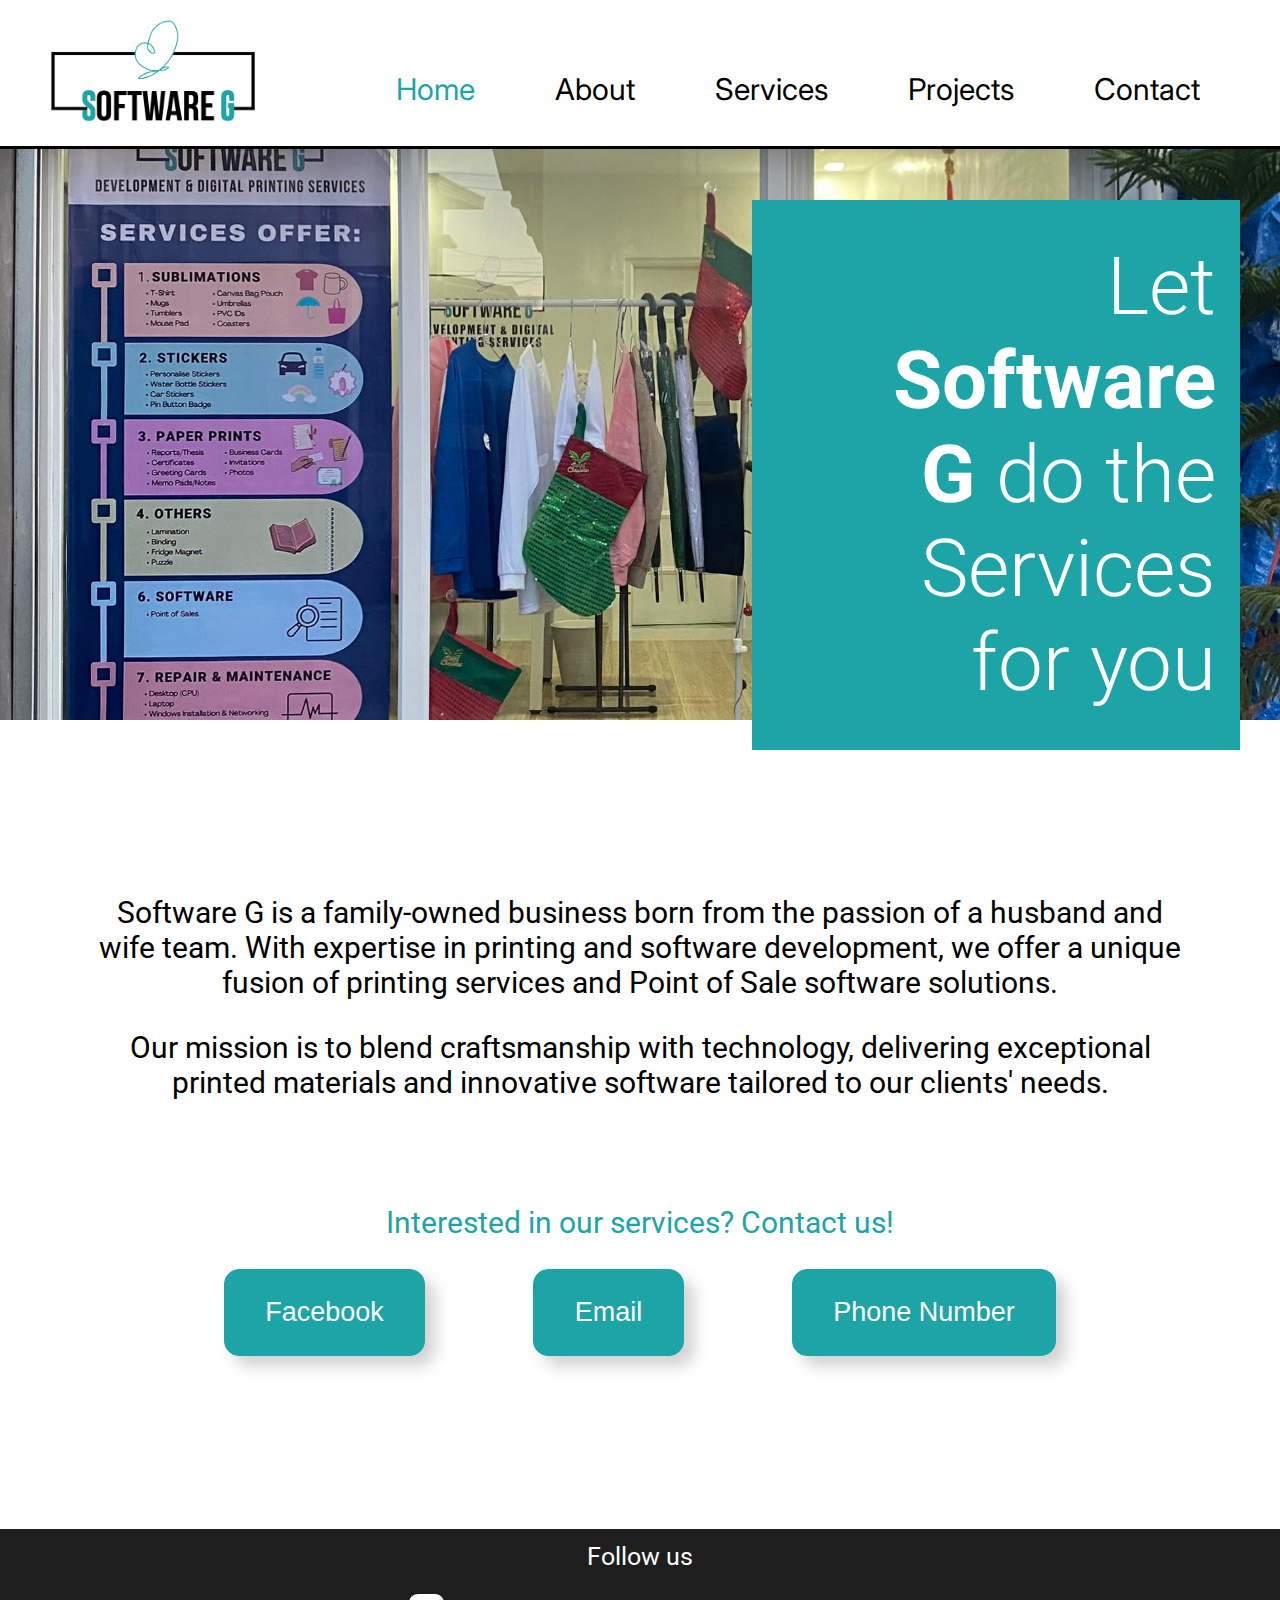
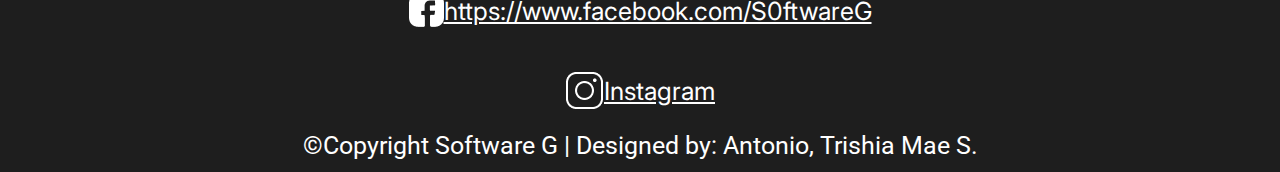
<file: index.html>
<!-- Home page -->

<!DOCTYPE html>
<html lang="en">
<head>
    <meta name="description" content="Software G Development & Digital Printing Services delivers high-quality customized products. With a focus on quality, innovation, and customer satisfaction, we deliver exceptional results in both fields.">
    <meta name="keywords" content="Software G, digital printing services, services, software development, app development, printing services, digital, printing, custom made, customize">
    <meta charset="UTF-8">
    <meta name="viewport" content="width=device-width, initial-scale=1.0">
    <link rel="stylesheet" href="css/styles.min.css">
    <title>Software G Development & Digital Printing Services | Home</title>
    <link rel="apple-touch-icon" sizes="57x57" href="/assets/favicon.ico/apple-icon-57x57.png">
    <link rel="apple-touch-icon" sizes="60x60" href="/assets/favicon.ico//apple-icon-60x60.png">
    <link rel="apple-touch-icon" sizes="72x72" href="/assets/favicon.ico/apple-icon-72x72.png">
    <link rel="apple-touch-icon" sizes="76x76" href="/assets/favicon.ico/apple-icon-76x76.png">
    <link rel="apple-touch-icon" sizes="114x114" href="/assets/favicon.ico/apple-icon-114x114.png">
    <link rel="apple-touch-icon" sizes="120x120" href="/assets/favicon.ico/apple-icon-120x120.png">
    <link rel="apple-touch-icon" sizes="144x144" href="/assets/favicon.ico/apple-icon-144x144.png">
    <link rel="apple-touch-icon" sizes="152x152" href="/assets/favicon.ico/apple-icon-152x152.png">
    <link rel="apple-touch-icon" sizes="180x180" href="/assets/favicon.ico/apple-icon-180x180.png">
    <link rel="icon" type="image/png" sizes="192x192"  href="/assets/favicon.ico/android-icon-192x192.png">
    <link rel="icon" type="image/png" sizes="32x32" href="/assets/favicon.ico/favicon-32x32.png">
    <link rel="icon" type="image/png" sizes="96x96" href="/assets/favicon.ico/favicon-96x96.png">
    <link rel="icon" type="image/png" sizes="16x16" href="/assets/favicon.ico/favicon-16x16.png">
    <link rel="manifest" href="/assets/favicon.ico/manifest.json">
    <meta name="msapplication-TileColor" content="#ffffff">
    <meta name="msapplication-TileImage" content="/ms-icon-144x144.png">
    <meta name="theme-color" content="#ffffff">
</head>
<body>
    <!-- Desktop View  -->
    <!-- navigation -->
     <nav class="desktop-view">
        <div class="logo">
            <a href="index.html"><img src="assets/images/logosg.png" alt="Software G logo"></a>
        </div>
        <div class="navlinks">
            <ul class="navList">
                <li class="navItem"><a href="index.html" class="navLink">Home</a></li>
                <li class="navItem"><a href="about.html" class="navLink">About</a></li>
                <li class="navItem"><a href="services.html" class="navLink">Services</a></li>
                <li class="navItem"><a href="projects.html" class="navLink">Projects</a></li>
                <li class="navItem"><a href="contact.html" class="navLink">Contact</a></li>
            </ul>
        </div>
     </nav>

     <!-- Tablet and Mobile View  -->
      <nav class="tablet-mobile-view">
        <div class="hmbrg-menu">
            <img src="assets/images/menu.png" alt="Menu" onclick="showMenu()" >
        </div>
        <div class="logo tablet-view"> <a href="index.html"><img src="assets/images/logosg.png" alt="Software G logo"></a>
        </div>
      </nav>

      <!-- Hamburger Menu -->
    <div class="menu tablet-mobile-view" id="menu" >
        <div class="content" >
            <div class="menu-head">
                <h2>Menu</h2>
                <img src="assets/images/menualt.png" alt="Menu" onclick="showMenu()">
            </div>
            <div class="menuLinks">
                <a href="index.html">Home</a>
                <a href="about.html">About</a>
                <a href="services.html">Services</a>
                <a href="projects.html">Projects</a>
                <a href="contact.html">Contact</a>

            </div>
        </div>
    </div>

     <!-- header tablet desktop -->
     <header class="homeHeader tablet-desktop-view">
        <div class="headerpic"></div>
        <div class="says">
            <p>Let <span>Software G </span> do the Services for you</p>
        </div>
     </header>

     <!-- header mobile -->
     <header class="homeHeader mobile-view">
        <div class="headerpic"></div>
     </header>

     <!-- main -->
      <main class="home">
        <div class="intro">

            <img src="assets/images/imgbg.jpg" alt="Store Image" class="tablet-view">

            <img src="assets/images/logosg.png" alt="Icon Image" class="mobile-view">

            <p>Software G is a family-owned business born from the passion of a husband and wife team. With expertise in printing and software development, 
                we offer a unique fusion of printing services and Point of Sale software solutions. </p>
            <p>Our mission is to blend craftsmanship with technology,
                delivering exceptional printed materials and innovative software tailored to our clients' needs.</p>
        </div>

        <div class="contact">
            <p>Interested in our services? Contact us!</p>
            <div class="btns desktop-view">
                <a href="http://www.facebook.com/S0ftwareG" target="_blank"><button>Facebook</button></a>
                <a href="mailto:gina.salunga911@gmail.com"><button>Email</button></a>
                <a href="tel:+639399551355"><button>Phone Number</button></a>
            </div>

            <div class="contact-deets tablet-mobile-view">
                <p>gina.salunga911@gmail.com</p>
                <p>+63 939 955 1355</p>
            </div>
        </div>
      </main>

      <!-- footer -->
       <footer>
        <p class="tablet-desktop-view">Follow us</p>

        <div class="links">
            <div class="soclinks">
                <img src="assets/images/fblogo.png" alt="FB Logo">
                <a href="https://www.facebook.com/S0ftwareG">https://www.facebook.com/S0ftwareG</a>
            </div>
            <div class="soclinks">
                <img src="assets/images/instalogo.png" alt="Insta Logo">
                <a href="#">Instagram</a>
            </div>
        </div>
        
        <p class= "tablet-desktop-view">©Copyright Software G | Designed by: Antonio, Trishia Mae S.</p>
       </footer>

       <script src="js/main.js"></script>
</body>
</html>
</file>
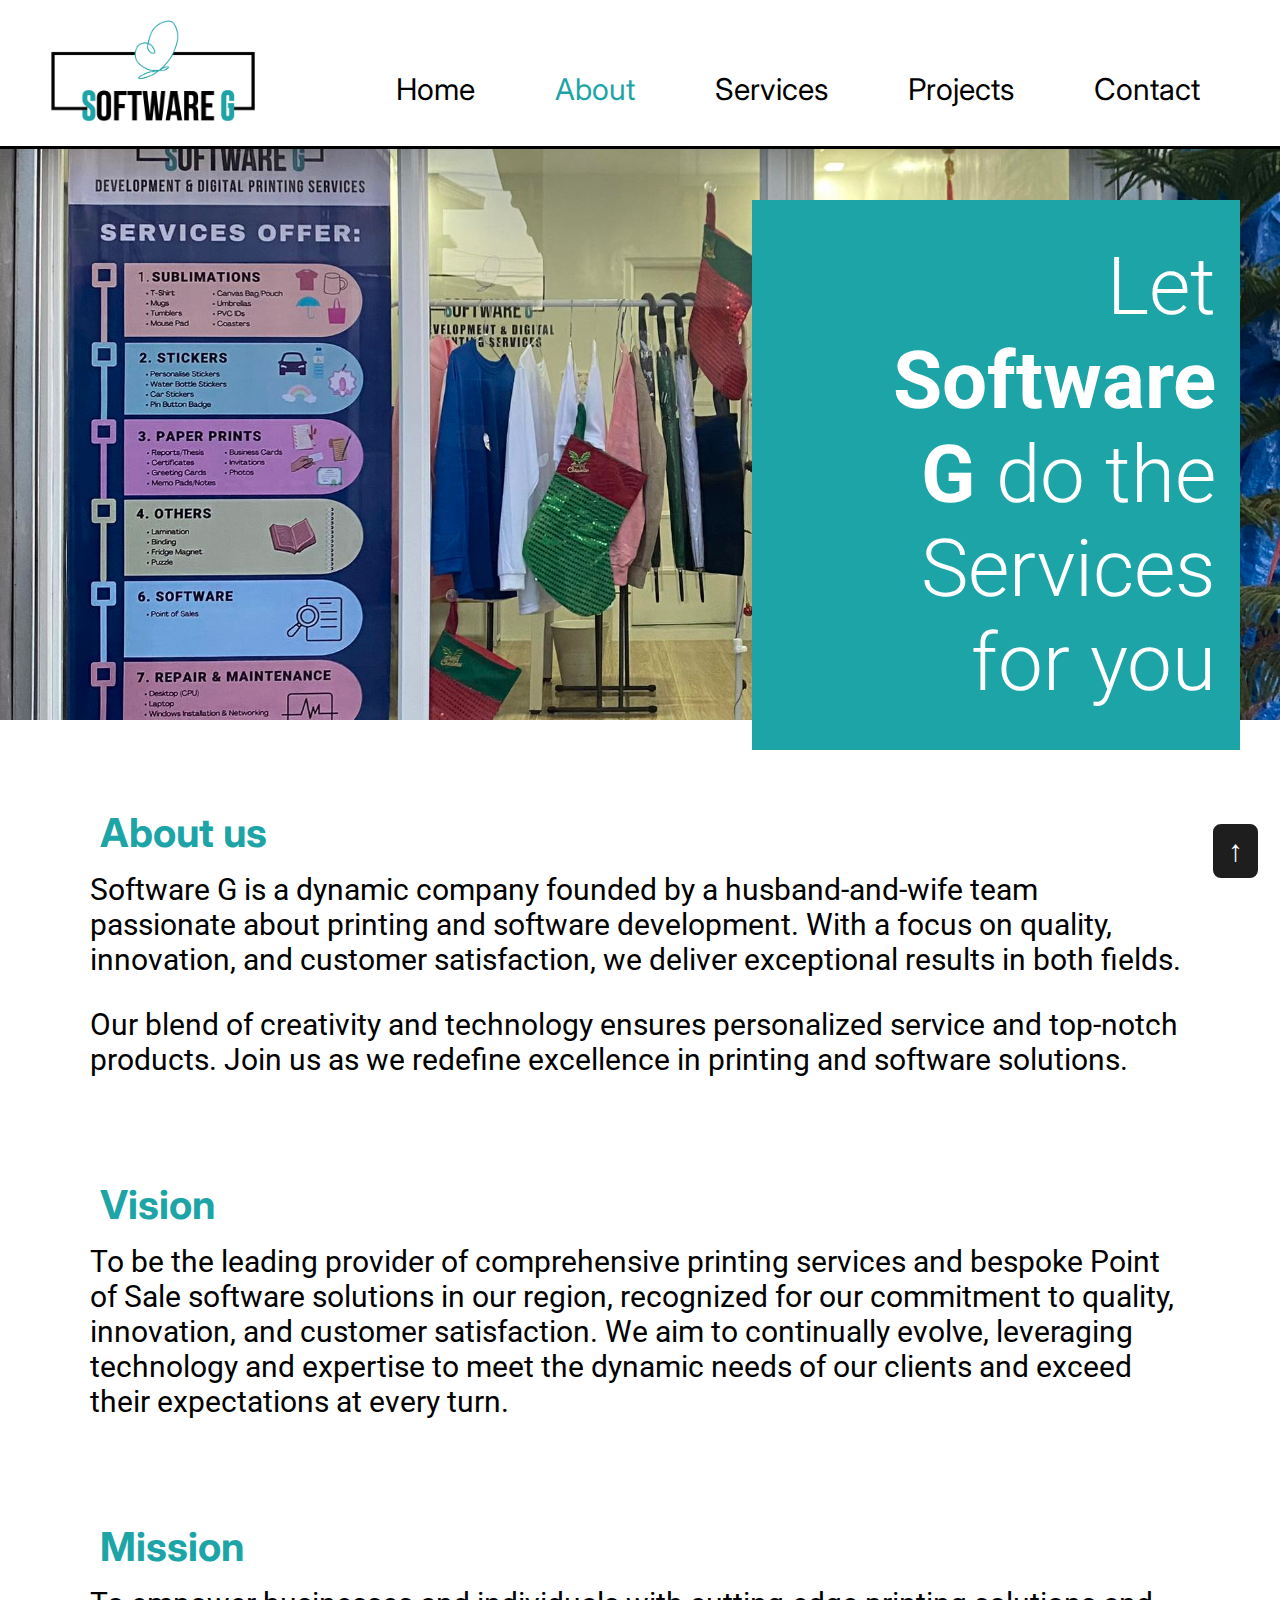
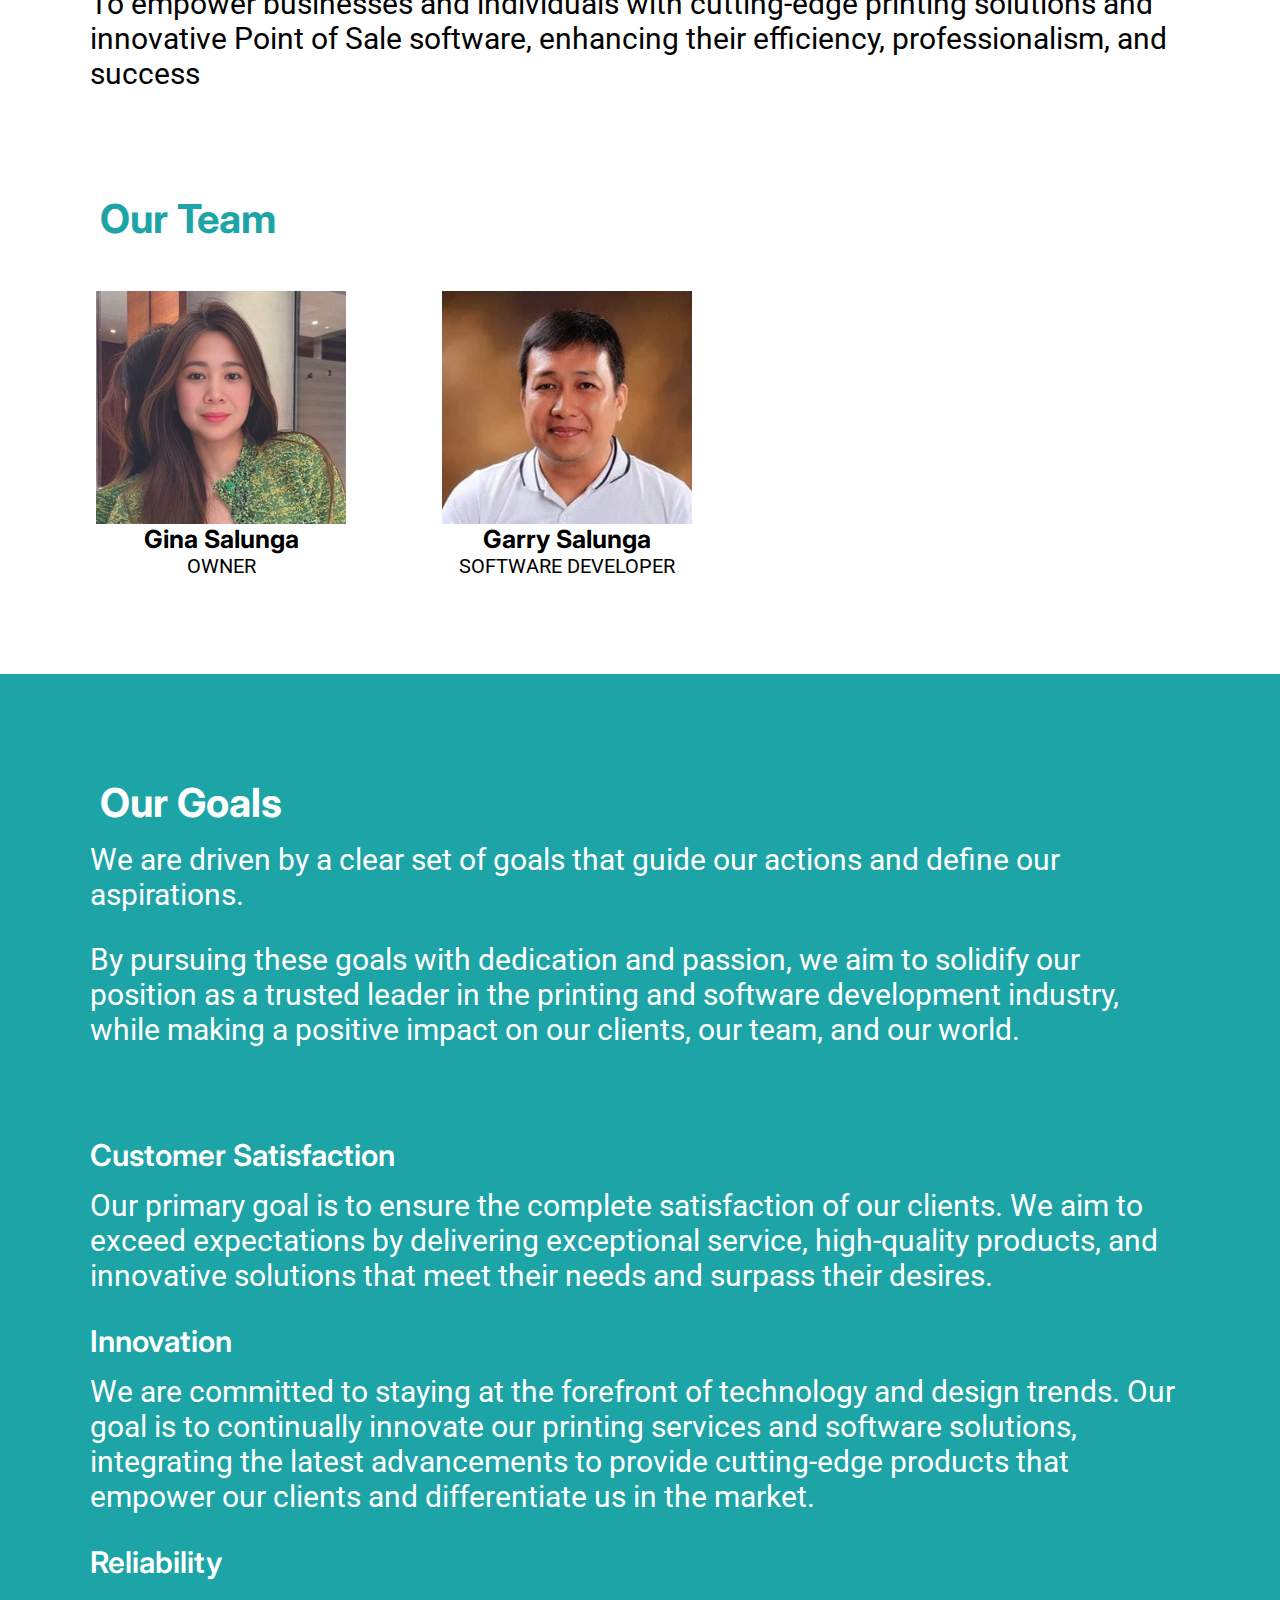
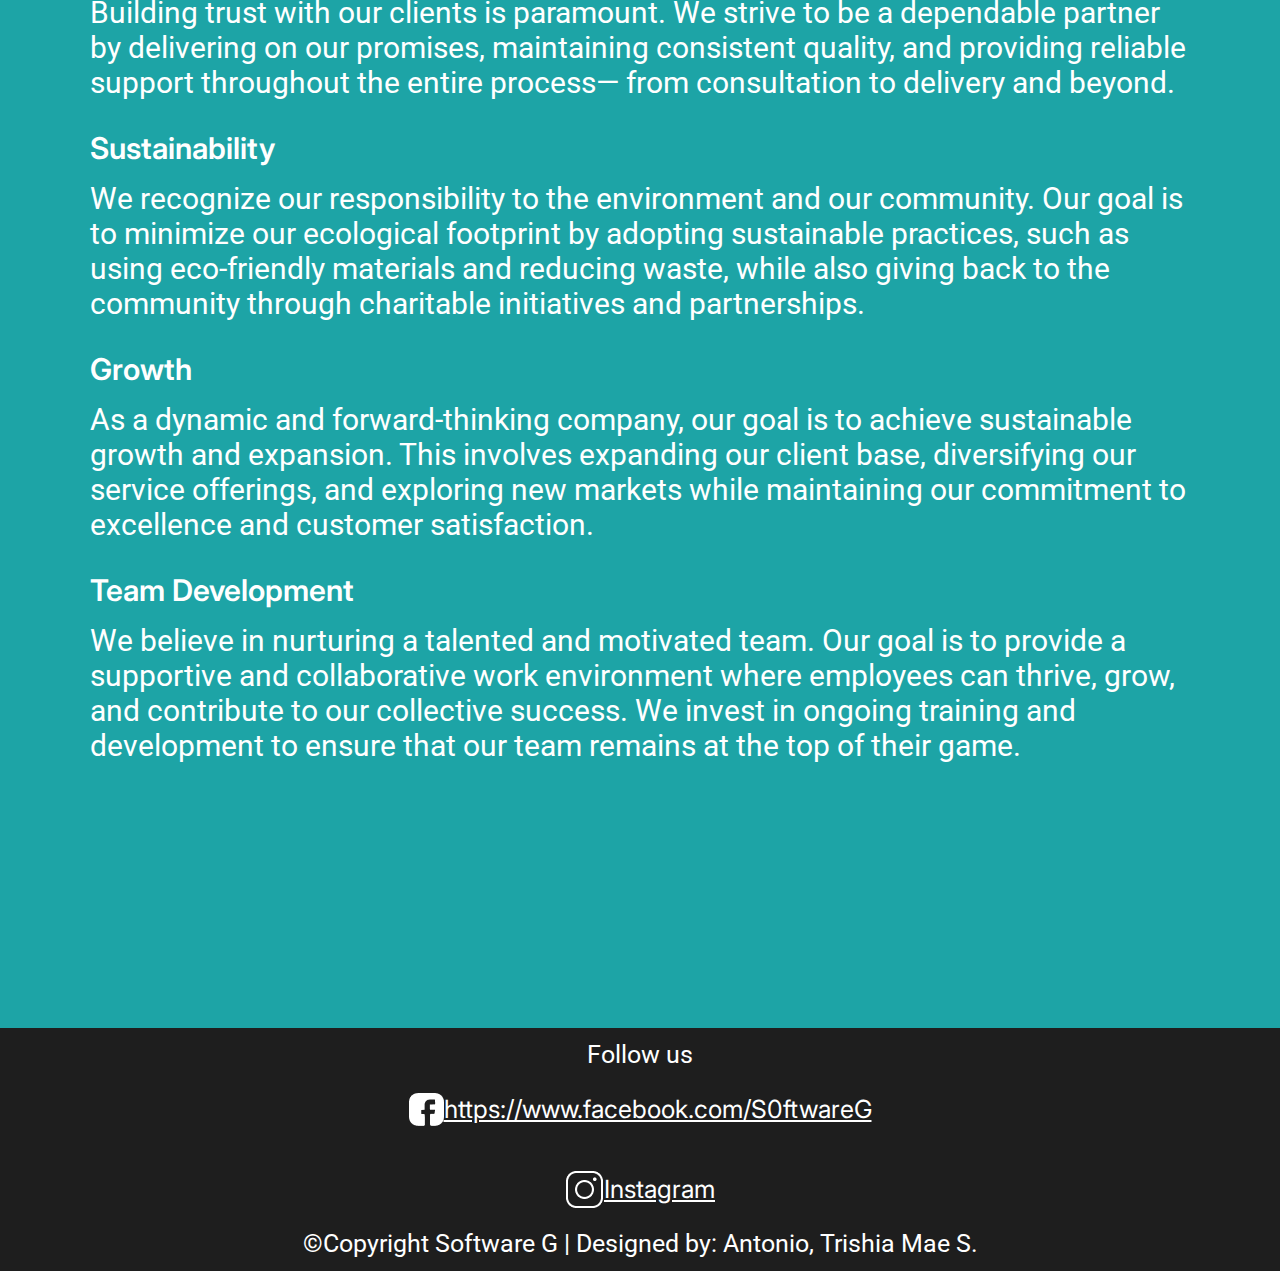
<file: about.html>
<!-- About page -->

<!DOCTYPE html>
<html lang="en">
<head>
    <meta name="description" content="Software G Development & Digital Printing Services delivers high-quality customized products. Join us as we redefine excellence in printing and software solutions.">
    <meta name="keywords" content="Software G, digital printing services, services, software development, app development, printing services, digital, printing, custom made, customize">
    <meta charset="UTF-8">
    <meta name="viewport" content="width=device-width, initial-scale=1.0">
    <link rel="stylesheet" href="css/styles.min.css">
    <title>Software G Development & Digital Printing Services | About</title>
    <link rel="apple-touch-icon" sizes="57x57" href="/assets/favicon.ico/apple-icon-57x57.png">
    <link rel="apple-touch-icon" sizes="60x60" href="/assets/favicon.ico//apple-icon-60x60.png">
    <link rel="apple-touch-icon" sizes="72x72" href="/assets/favicon.ico/apple-icon-72x72.png">
    <link rel="apple-touch-icon" sizes="76x76" href="/assets/favicon.ico/apple-icon-76x76.png">
    <link rel="apple-touch-icon" sizes="114x114" href="/assets/favicon.ico/apple-icon-114x114.png">
    <link rel="apple-touch-icon" sizes="120x120" href="/assets/favicon.ico/apple-icon-120x120.png">
    <link rel="apple-touch-icon" sizes="144x144" href="/assets/favicon.ico/apple-icon-144x144.png">
    <link rel="apple-touch-icon" sizes="152x152" href="/assets/favicon.ico/apple-icon-152x152.png">
    <link rel="apple-touch-icon" sizes="180x180" href="/assets/favicon.ico/apple-icon-180x180.png">
    <link rel="icon" type="image/png" sizes="192x192"  href="/assets/favicon.ico/android-icon-192x192.png">
    <link rel="icon" type="image/png" sizes="32x32" href="/assets/favicon.ico/favicon-32x32.png">
    <link rel="icon" type="image/png" sizes="96x96" href="/assets/favicon.ico/favicon-96x96.png">
    <link rel="icon" type="image/png" sizes="16x16" href="/assets/favicon.ico/favicon-16x16.png">
    <link rel="manifest" href="/assets/favicon.ico/manifest.json">
    <meta name="msapplication-TileColor" content="#ffffff">
    <meta name="msapplication-TileImage" content="/ms-icon-144x144.png">
    <meta name="theme-color" content="#ffffff">
</head>
<body>

    <!-- tablet desktop up  -->
     <div class="up tablet-desktop-view">
        <a href="#about"><button>&#8593</button></a>
     </div>

     <!-- mobile up-->
     <div class="up mobile-view">
        <a href="#About"><button>&#8593</button></a>
     </div>

    <!-- Desktop View  -->
    <!-- navigation -->
    <nav class="desktop-view">
        <div class="logo">
            <a href="index.html"><img src="assets/images/logo-sg.png" alt="Software G logo"></a>
        </div>
        <div class="navlinks">
            <ul class="navList">
                <li class="navItem"><a href="index.html" class="navLink">Home</a></li>
                <li class="navItem"><a href="about.html" class="navLink">About</a></li>
                <li class="navItem"><a href="services.html" class="navLink">Services</a></li>
                <li class="navItem"><a href="projects.html" class="navLink">Projects</a></li>
                <li class="navItem"><a href="contact.html" class="navLink">Contact</a></li>
            </ul>
        </div>
     </nav>

     <!-- Tablet and Mobile View  -->
     <nav class="tablet-mobile-view">
        <div class="hmbrg-menu">
            <img src="assets/images/menu.png" alt="Menu" onclick="showMenu()" >
        </div>
        
        <div class="logo tablet-mobile-view"> <a href="index.html"><img src="assets/images/logosg.png" alt="Software G logo"></a>
        </div>
      </nav>

            <!-- Hamburger Menu -->
    <div class="menu tablet-mobile-view" id="menu" >
        <div class="content" >
            <div class="menu-head">
                <h2>Menu</h2>
                <img src="assets/images/menualt.png" alt="Menu" onclick="showMenu()">
            </div>
            <div class="menuLinks">
                <a href="index.html">Home</a>
                <a href="about.html">About</a>
                <a href="services.html">Services</a>
                <a href="projects.html">Projects</a>
                <a href="contact.html">Contact</a>

            </div>
        </div>
    </div>

     <!-- header tablet desktop -->
     <header class="homeHeader tablet-desktop-view" id="about">
        <div class="headerpic"></div>
        <div class="says">
            <p>Let <span>Software G </span> do the Services for you</p>
        </div>
     </header>

     <!-- header mobile -->
     <header class="homeHeader mobile-view" id="About">
        <div class="headerpic"></div>
     </header>

     <!-- main -->
      <main class="about" >
        <div class="section1">
            <div class="section">
                <h3>About us</h3>
                <p>Software G is a dynamic company founded by a husband-and-wife team passionate about printing and software development. 
                    With a focus on quality, innovation, and customer satisfaction, we deliver exceptional results in both fields. 
                   </p>
                <p> 
                    Our blend of creativity and technology ensures personalized service and top-notch products. Join us as we redefine excellence 
                    in printing and software solutions.</p>
            </div>
    
            <div class="section">
                <h3>Vision</h3>
                <p>To be the leading provider of comprehensive printing services and bespoke Point of Sale software solutions in our region, 
                    recognized for our commitment to quality, innovation, and customer satisfaction. We aim to continually evolve, leveraging 
                    technology and expertise to meet the dynamic needs of our clients and exceed their expectations at every turn.</p>
            </div>
    
            <div class="section">
                <h3>Mission</h3>
                <p>To empower businesses and individuals with cutting-edge printing solutions and innovative Point of Sale software, enhancing
                    their efficiency, professionalism, and success</p>
            </div>
    
            <div class="section">
                <h3>Our Team</h3>
                <div class="team">
                    <div class="member">
                        <img src="assets/images/ginaS.jpg" alt="Gina's Photo">
                        <h5>Gina Salunga</h5>
                        <p>OWNER</p>
                    </div>
        
                    <div class="member">
                        <img src="assets/images/garryS.jpg" alt="Garry's Photo">
                        <h5>Garry Salunga</h5>
                        <p>SOFTWARE DEVELOPER</p>
                    </div>
                </div>
            </div>
        </div>

        <div class="section2">
            <div class="section">
                <h3>Our Goals</h3>
                <p>We are driven by a clear set of goals that guide our actions and define our aspirations.</p>
                <p>By pursuing these goals with dedication and passion, we aim to solidify our position as a trusted leader in the printing and 
                    software development industry, while making a positive impact on our clients, our team, and our world.</p>
            </div>

            <div class="descList desktop-view">
                <dl>
                    <dt>Customer Satisfaction</dt>
                    <dd>Our primary goal is to ensure the complete satisfaction of our clients. We aim to exceed expectations by delivering exceptional service,
                        high-quality products, and innovative solutions that meet their needs and surpass their desires.</dd>

                    <dt>Innovation</dt>
                    <dd>We are committed to staying at the forefront of technology and design trends. Our goal is to continually innovate our printing services 
                        and software solutions, integrating the latest advancements to provide cutting-edge products that empower our clients and differentiate
                        us in the market.</dd>

                    <dt>Reliability</dt>
                    <dd>Building trust with our clients is paramount. We strive to be a dependable partner by delivering on our promises, maintaining consistent 
                        quality, and providing reliable support throughout the entire process— from consultation to delivery and beyond.</dd>

                    <dt>Sustainability</dt>
                    <dd>We recognize our responsibility to the environment and our community. Our goal is to minimize our ecological footprint by adopting 
                        sustainable practices, such as using eco-friendly materials and reducing waste, while also giving back to the community through 
                        charitable initiatives and partnerships.</dd>

                    <dt>Growth</dt>
                    <dd>As a dynamic and forward-thinking company, our goal is to achieve sustainable growth and expansion. This involves expanding our 
                        client base, diversifying our service offerings, and exploring new markets while maintaining our commitment to excellence and 
                        customer satisfaction.</dd>

                    <dt>Team Development</dt>
                    <dd>We believe in nurturing a talented and motivated team. Our goal is to provide a supportive and collaborative work environment 
                        where employees can thrive, grow, and contribute to our collective success. We invest in ongoing training and development to 
                        ensure that our team remains at the top of their game.</dd>
                </dl>
            </div>

            <div class="ulList tablet-mobile-view">
                <ul>
                    <li>Customer Satisfaction</li>
                    <li>Innovation</li>
                    <li>Reliability</li>
                    <li>Sustainability</li>
                    <li>Growth</li>
                    <li>Team Developement</li>
                </ul>
            </div>

        </div>
      </main>

      <!-- footer -->
      <footer>
        <p class="tablet-desktop-view">Follow us</p>

        <div class="links">
            <div class="soclinks">
                <img src="assets/images/fblogo.png" alt="FB Logo">
                <a href="https://www.facebook.com/S0ftwareG">https://www.facebook.com/S0ftwareG</a>
            </div>
            <div class="soclinks">
                <img src="assets/images/instalogo.png" alt="Insta Logo">
                <a href="#">Instagram</a>
            </div>
        </div>
        
        <p class= "tablet-desktop-view">©Copyright Software G | Designed by: Antonio, Trishia Mae S.</p>
       </footer>

      
       <script src="js/main.js"></script>

</body>
</html>
</file>
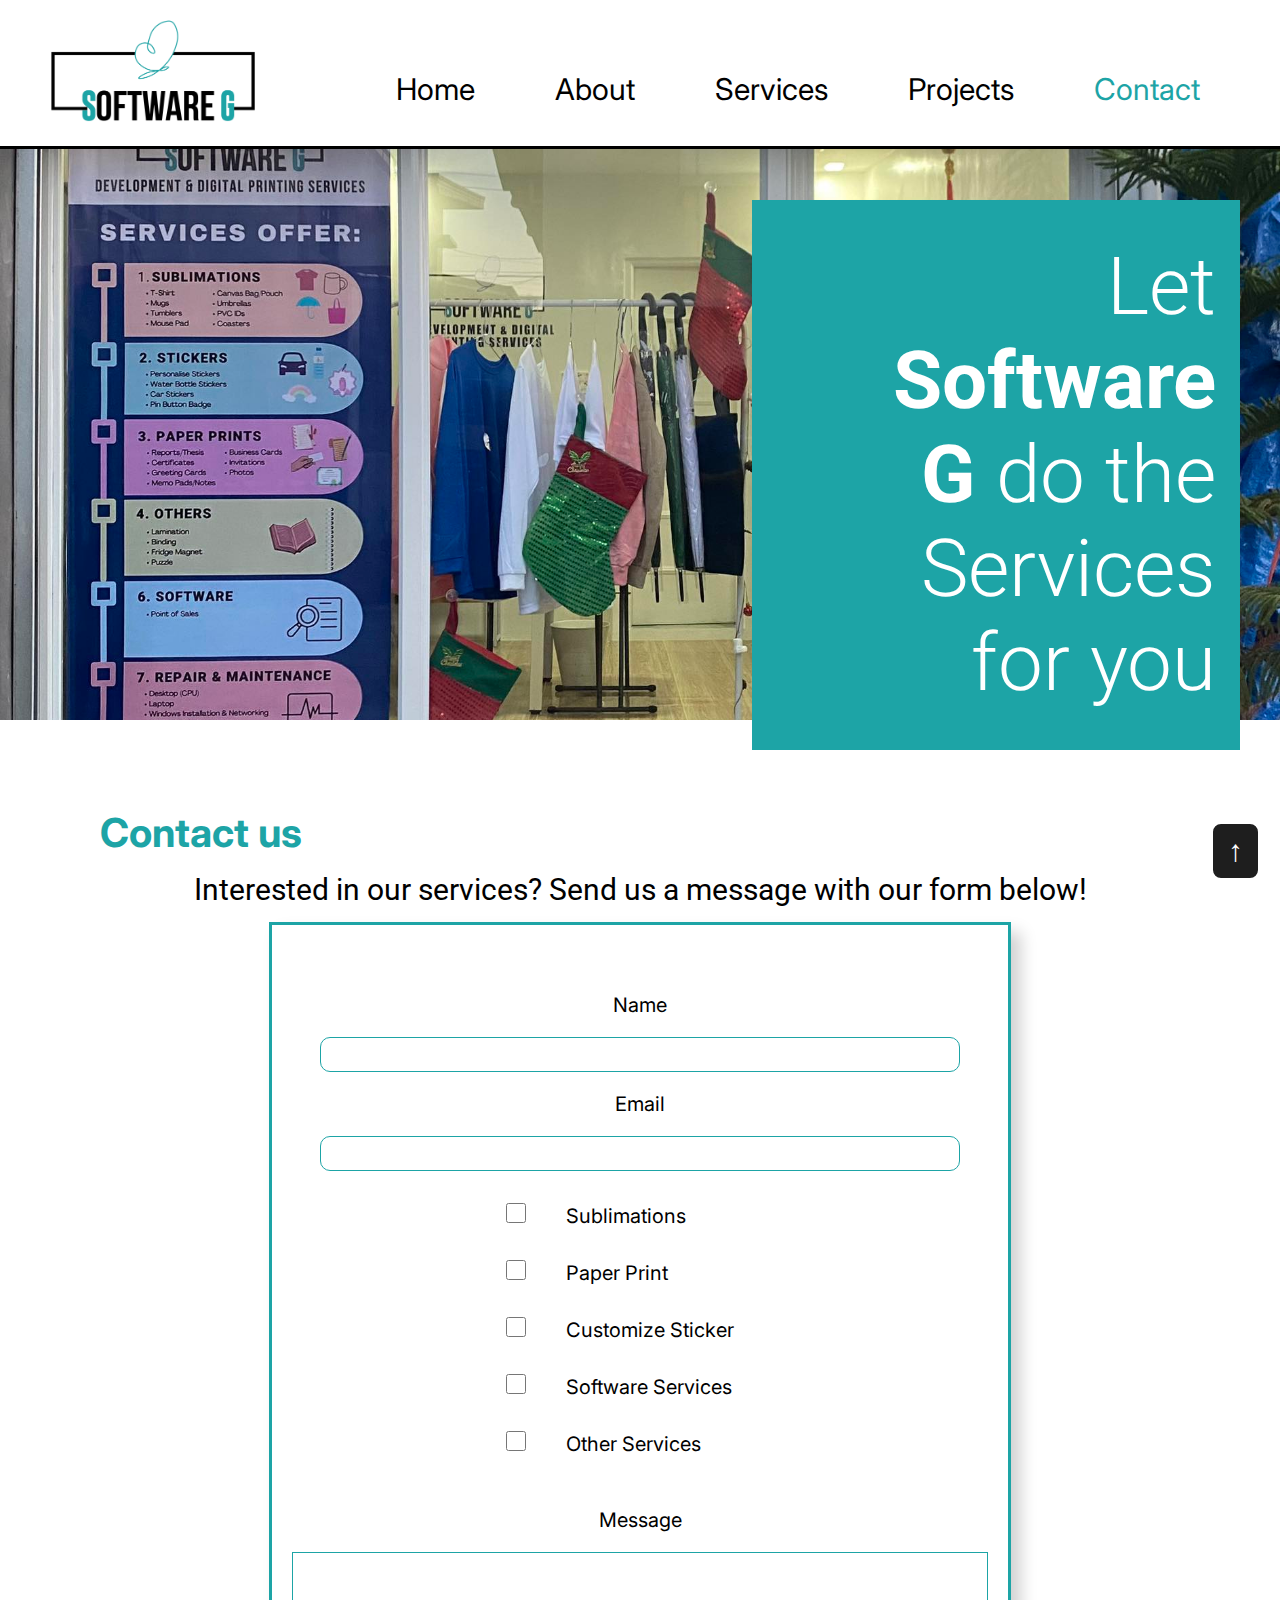
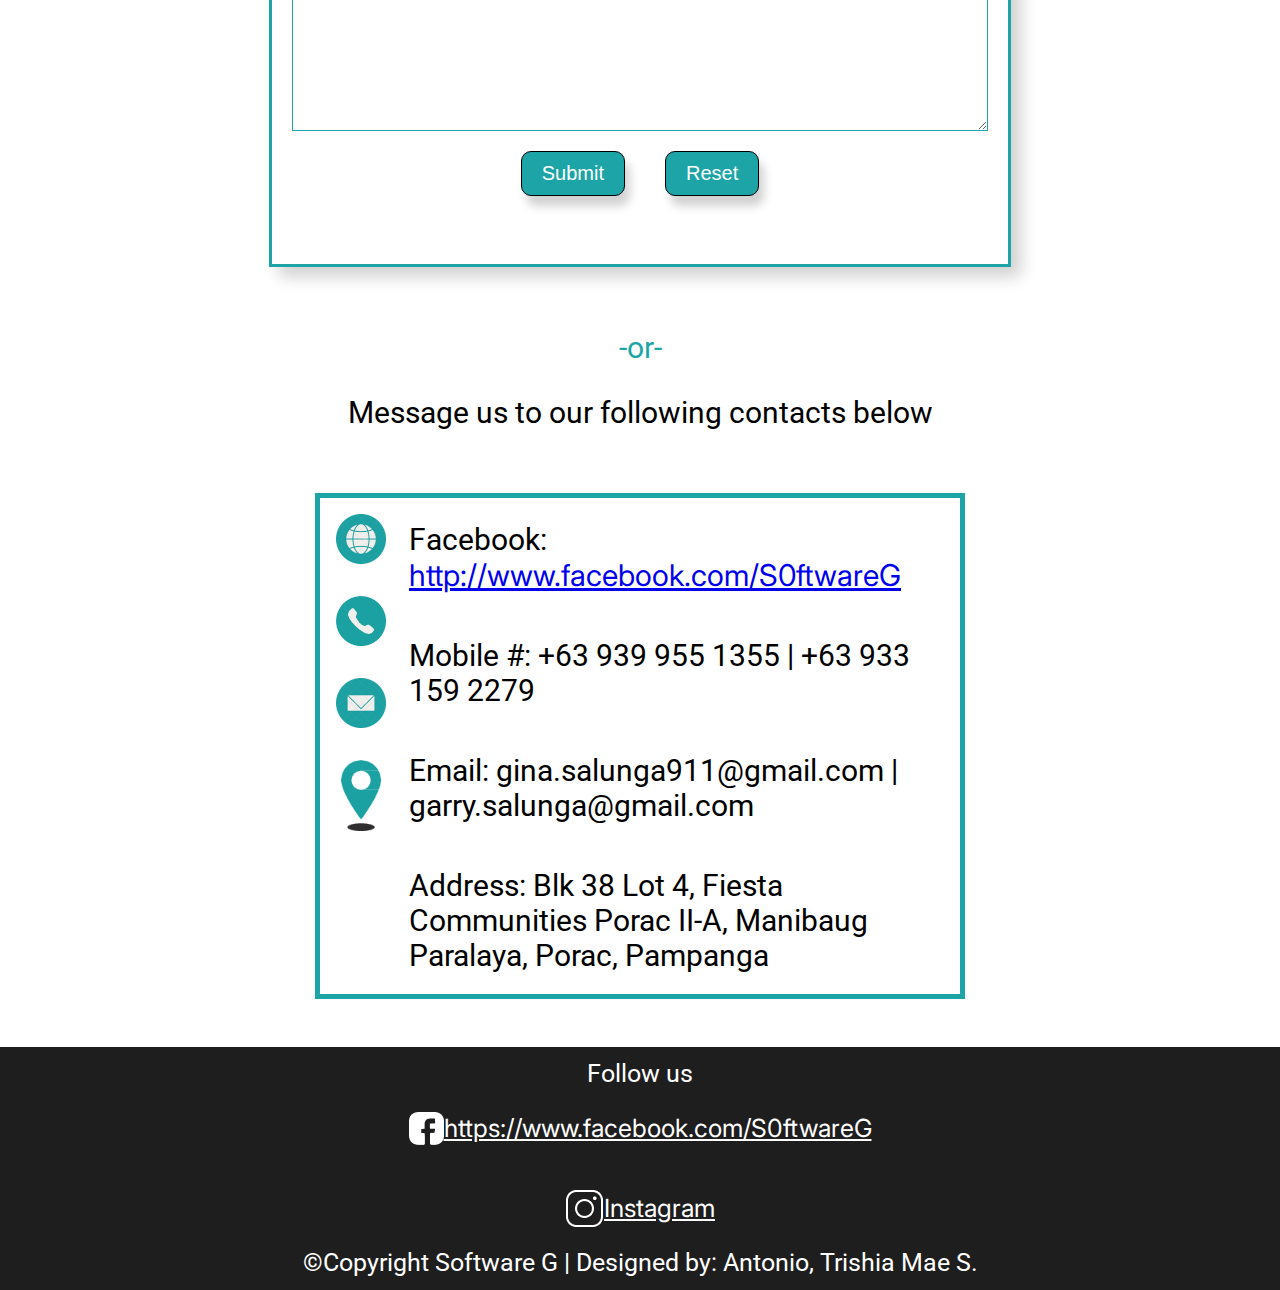
<file: contact.html>
<!-- Contact page -->

<!DOCTYPE html>
<html lang="en">
<head>
    <meta name="description" content="Software G Development & Digital Printing Services delivers high-quality customized products. Let's connect with us!">
    <meta name="keywords" content="Software G, digital printing services, services, software development, app development, printing services, digital, printing, custom made, customize">
    <meta charset="UTF-8">
    <meta name="viewport" content="width=device-width, initial-scale=1.0">
    <link rel="stylesheet" href="css/styles.min.css">
    <title>Software G Development & Digital Printing Services | Contact</title>
    <link rel="apple-touch-icon" sizes="57x57" href="/assets/favicon.ico/apple-icon-57x57.png">
    <link rel="apple-touch-icon" sizes="60x60" href="/assets/favicon.ico//apple-icon-60x60.png">
    <link rel="apple-touch-icon" sizes="72x72" href="/assets/favicon.ico/apple-icon-72x72.png">
    <link rel="apple-touch-icon" sizes="76x76" href="/assets/favicon.ico/apple-icon-76x76.png">
    <link rel="apple-touch-icon" sizes="114x114" href="/assets/favicon.ico/apple-icon-114x114.png">
    <link rel="apple-touch-icon" sizes="120x120" href="/assets/favicon.ico/apple-icon-120x120.png">
    <link rel="apple-touch-icon" sizes="144x144" href="/assets/favicon.ico/apple-icon-144x144.png">
    <link rel="apple-touch-icon" sizes="152x152" href="/assets/favicon.ico/apple-icon-152x152.png">
    <link rel="apple-touch-icon" sizes="180x180" href="/assets/favicon.ico/apple-icon-180x180.png">
    <link rel="icon" type="image/png" sizes="192x192"  href="/assets/favicon.ico/android-icon-192x192.png">
    <link rel="icon" type="image/png" sizes="32x32" href="/assets/favicon.ico/favicon-32x32.png">
    <link rel="icon" type="image/png" sizes="96x96" href="/assets/favicon.ico/favicon-96x96.png">
    <link rel="icon" type="image/png" sizes="16x16" href="/assets/favicon.ico/favicon-16x16.png">
    <link rel="manifest" href="/assets/favicon.ico/manifest.json">
    <meta name="msapplication-TileColor" content="#ffffff">
    <meta name="msapplication-TileImage" content="/ms-icon-144x144.png">
    <meta name="theme-color" content="#ffffff">
</head>
<body>

    <!-- tablet desktop up  -->
    <div class="up tablet-desktop-view">
        <a href="#contact"><button>&#8593</button></a>
     </div>

     <!-- mobile up-->
     <div class="up mobile-view">
        <a href="#Contact"><button>&#8593</button></a>
     </div>

    <!-- Desktop View  -->
    <!-- navigation -->
    <nav class="desktop-view">
        <div class="logo">
            <a href="index.html"><img src="assets/images/logosg.png" alt="Software G logo"></a>
        </div>
        <div class="navlinks">
            <ul class="navList">
                <li class="navItem"><a href="/index.html" class="navLink">Home</a></li>
                <li class="navItem"><a href="/about.html" class="navLink">About</a></li>
                <li class="navItem"><a href="/services.html" class="navLink">Services</a></li>
                <li class="navItem"><a href="/projects.html" class="navLink">Projects</a></li>
                <li class="navItem"><a href="/contact.html" class="navLink">Contact</a></li>
            </ul>
        </div>
     </nav>

     <!-- Tablet and Mobile View  -->
     <nav class="tablet-mobile-view">
        <div class="hmbrg-menu">
            <img src="assets/images/menu.png" alt="Menu" onclick="showMenu()" >
        </div>
        <div class="logo tablet-mobile-view"> <a href="index.html"><img src="assets/images/logosg.png" alt="Software G logo"></a>
        </div>
      </nav>

    <!-- Hamburger Menu -->
    <div class="menu tablet-mobile-view" id="menu" >
        <div class="content" >
            <div class="menu-head">
                <h2>Menu</h2>
                <img src="assets/images/menualt.png" alt="Menu" onclick="showMenu()">
            </div>
            <div class="menuLinks">
                <a href="index.html">Home</a>
                <a href="about.html">About</a>
                <a href="services.html">Services</a>
                <a href="projects.html">Projects</a>
                <a href="contact.html">Contact</a>

            </div>
        </div>
    </div>

     <!-- header tablet desktop -->
     <header class="homeHeader tablet-desktop-view" id="contact">
        <div class="headerpic"></div>
        <div class="says">
            <p>Let <span>Software G </span> do the Services for you</p>
        </div>
     </header>

     <!-- header mobile -->
     <header class="homeHeader mobile-view" id="Contact">
        <div class="headerpic"></div>
     </header>

     <!-- main -->
      <main>
        <h3 class="mobile-view contact-p">Contact us</h3>
        <div class="section contactus tablet-desktop-view">
            <h3>Contact us</h3>
            <p>Interested in our services? Send us a message with our form below!</p>

            <form>
                <fieldset>
                    <label for="fullname">Name</label>
                <input type="text" name="fullname" id="fullname">

                <label for="email">Email</label>
                <input type="email" name="email" id="email">

                <div class="checkboxes">
                    <div class="cbs">
                        <input type="checkbox" class="cb" name="" id=""><label for="">Sublimations</label>
                    </div>
                    <div class="cbs">
                        <input type="checkbox" class="cb" name="" id=""><label for="">Paper Print</label>
                    </div>
                    <div class="cbs">
                        <input type="checkbox" class="cb" name="" id=""><label for="">Customize Sticker</label>
                    </div>
                    <div class="cbs">
                        <input type="checkbox" class="cb" name="" id=""><label for="">Software Services</label>
                    </div>
                    <div class="cbs">
                        <input type="checkbox" class="cb" name="" id=""><label for="">Other Services</label>
                    </div>
                </div>

                <label for="">Message</label>
                <textarea name="" id="" rows="10" cols="20"></textarea>

                <div class="buttons">
                    <input type="submit" value="Submit" id="submit">
                    <input type="reset" value="Reset" id="reset">
                </div>
                </fieldset>
            </form>
        </div>

        <p class="or tablet-desktop-view">-or-</p>

        <p class="saythis">Message us to our following contacts below</p>

        <div class="section contacts">
            
            <div class="icons">
                <img src="assets/images/pic1.png" alt="">
                <img src="assets/images/pic2.png" alt="">
                <img src="assets/images/pic3.png" alt="">
                <img src="assets/images/pic4.png" alt="">
            </div>
            <div class="contact-info">
                <p>Facebook: <a href="http://www.facebook.com/S0ftwareG">http://www.facebook.com/S0ftwareG</a></p> 
                <p>Mobile #: +63 939 955 1355 | +63 933 159 2279</p>
                <p>Email: gina.salunga911@gmail.com | garry.salunga@gmail.com</p>
                <p>Address: Blk 38 Lot 4, Fiesta Communities Porac II-A, Manibaug Paralaya, Porac, Pampanga</p>
            </div>
        </div>
        
      </main>

      <!-- footer -->
      <footer>
        <p class="tablet-desktop-view">Follow us</p>

        <div class="links">
            <div class="soclinks">
                <img src="assets/images/fblogo.png" alt="FB Logo">
                <a href="https://www.facebook.com/S0ftwareG">https://www.facebook.com/S0ftwareG</a>
            </div>
            <div class="soclinks">
                <img src="assets/images/instalogo.png" alt="Insta Logo">
                <a href="#">Instagram</a>
            </div>
        </div>
        
        <p class= "tablet-desktop-view">©Copyright Software G | Designed by: Antonio, Trishia Mae S.</p>
       </footer>

       <script src="js/main.js"></script>
</body>
</html>
</file>
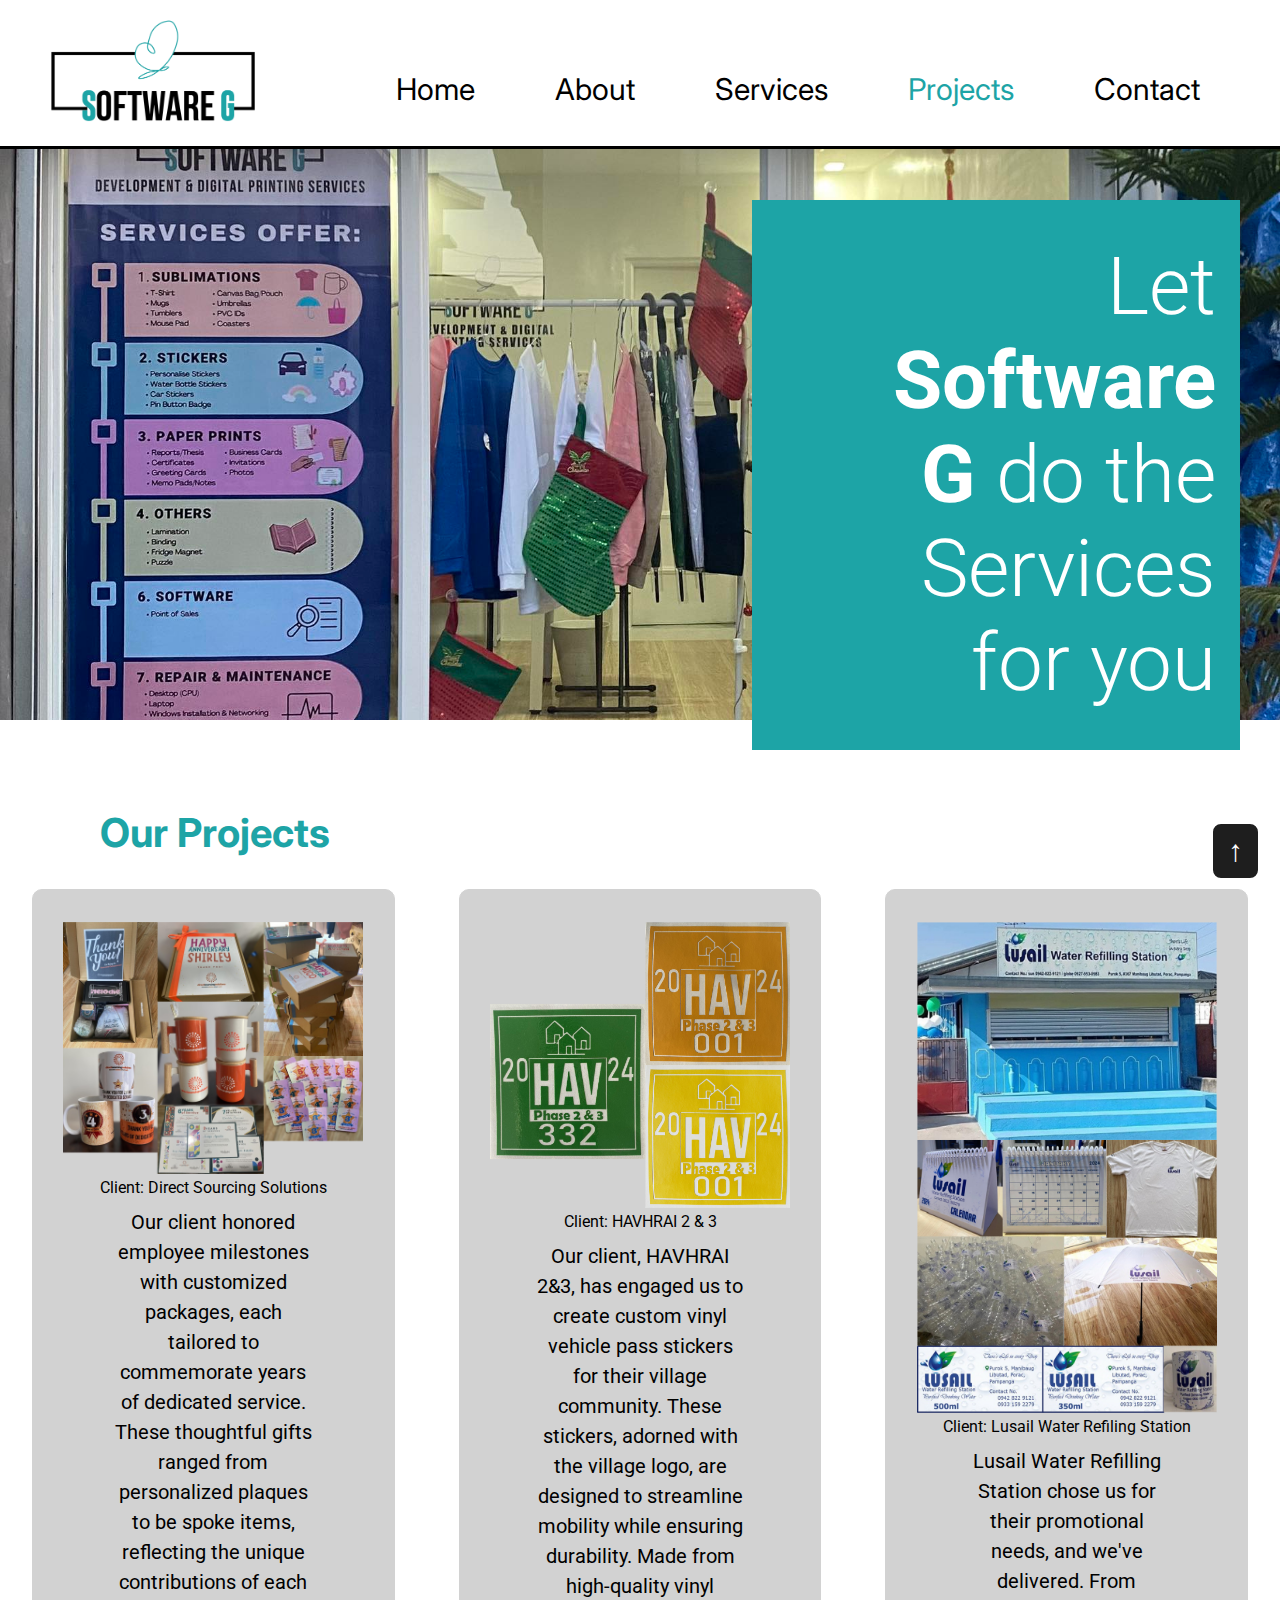
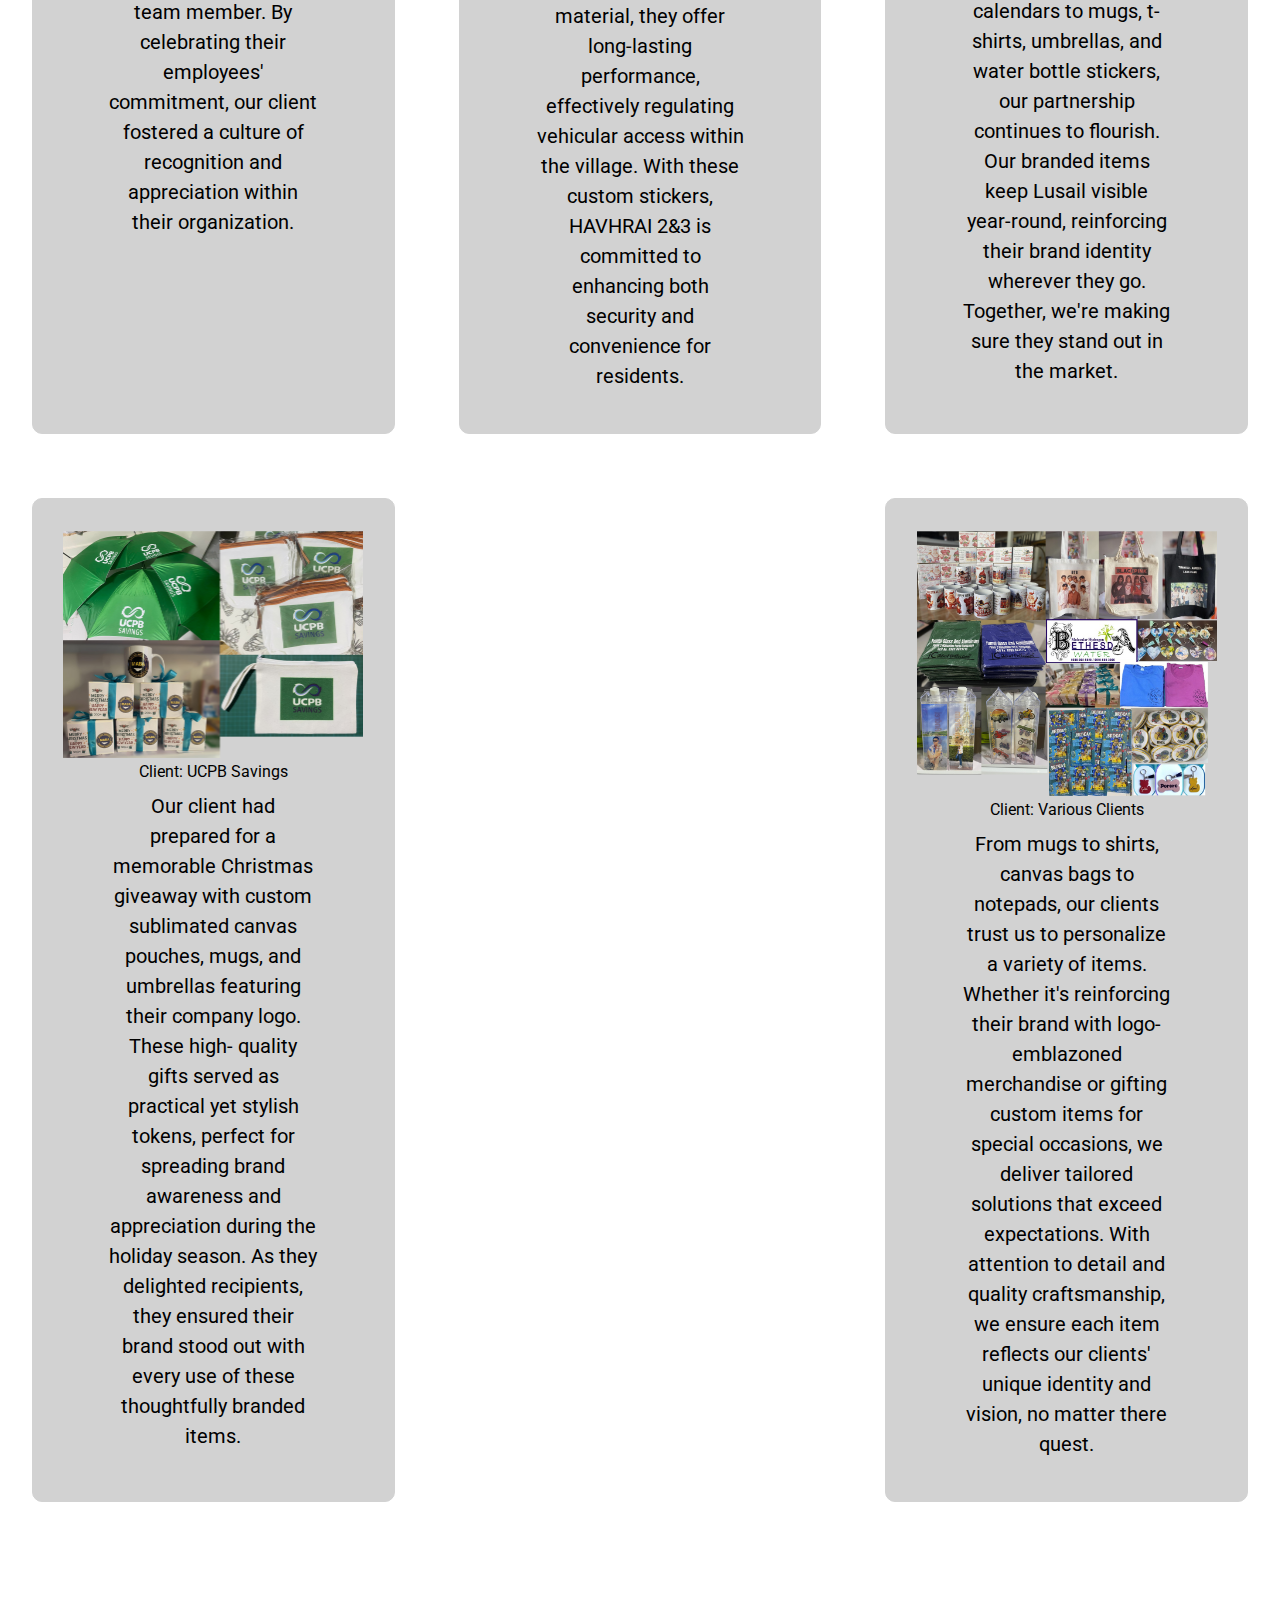
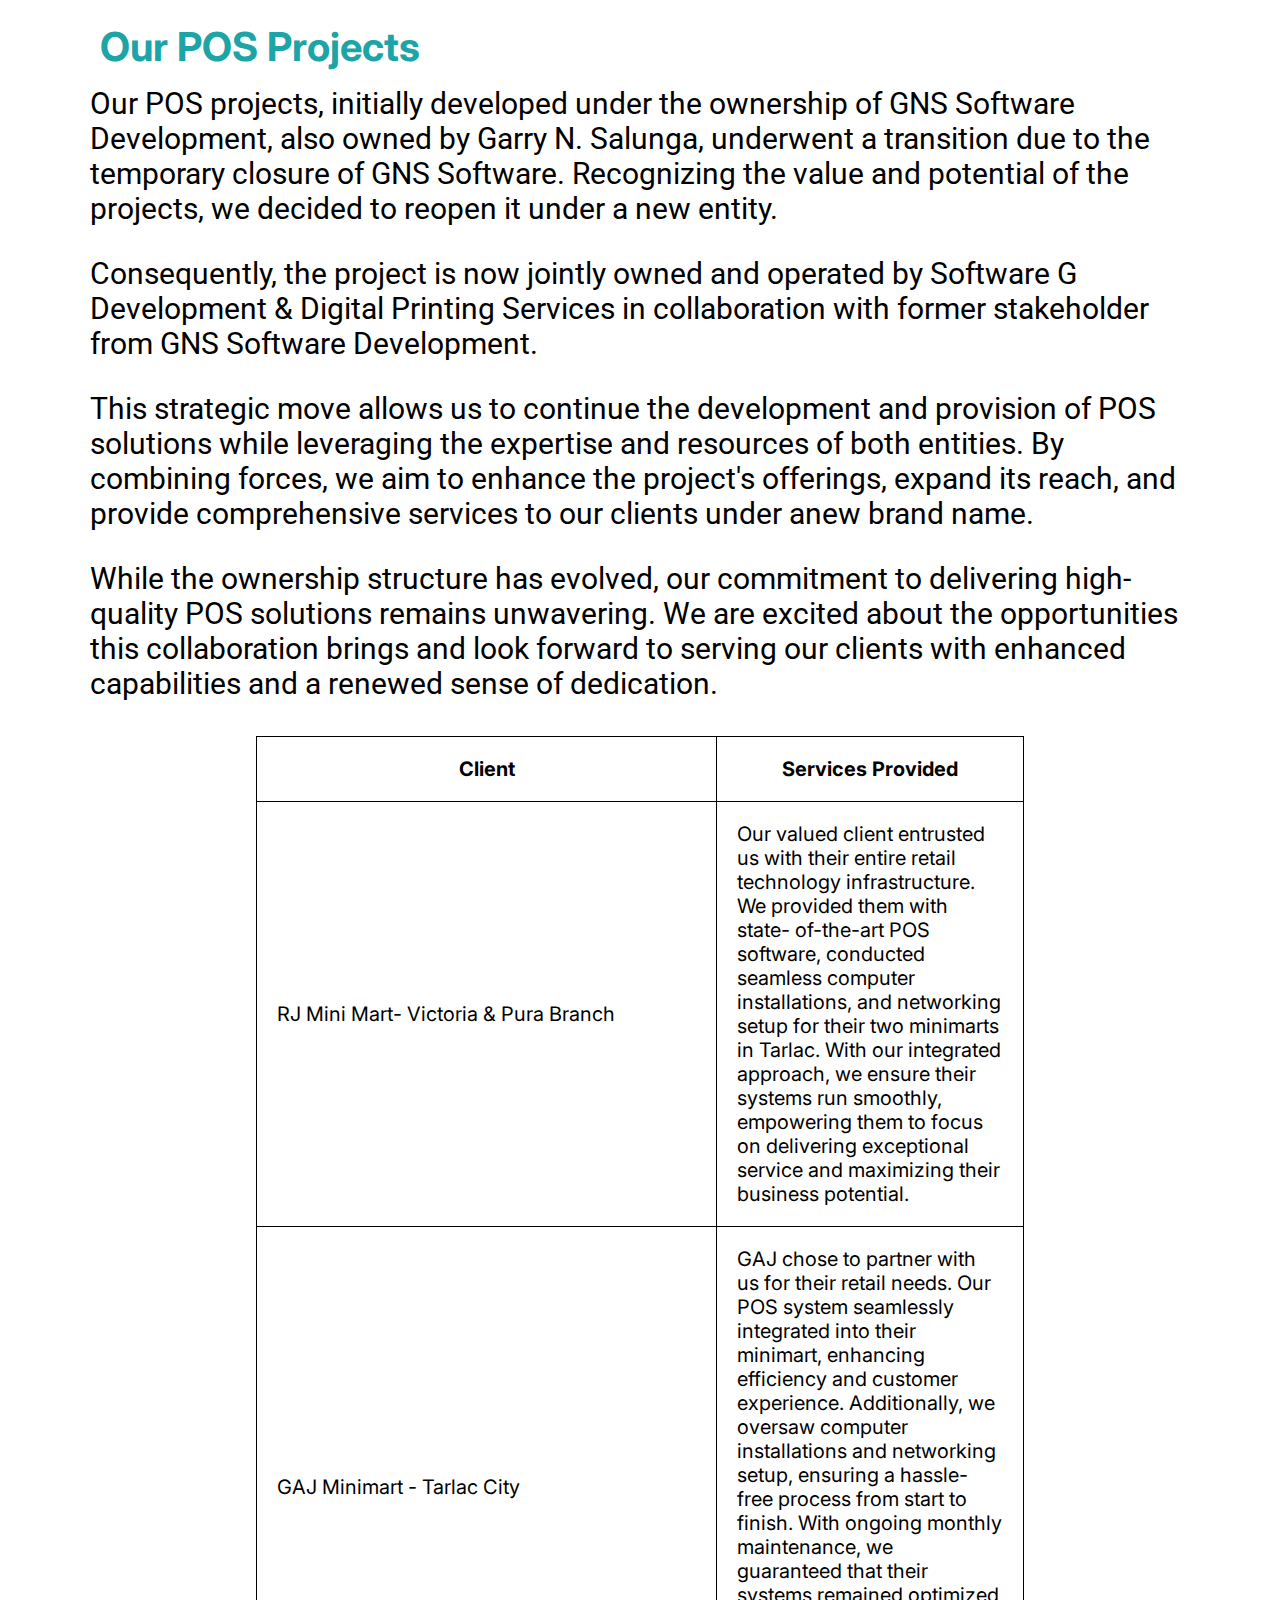
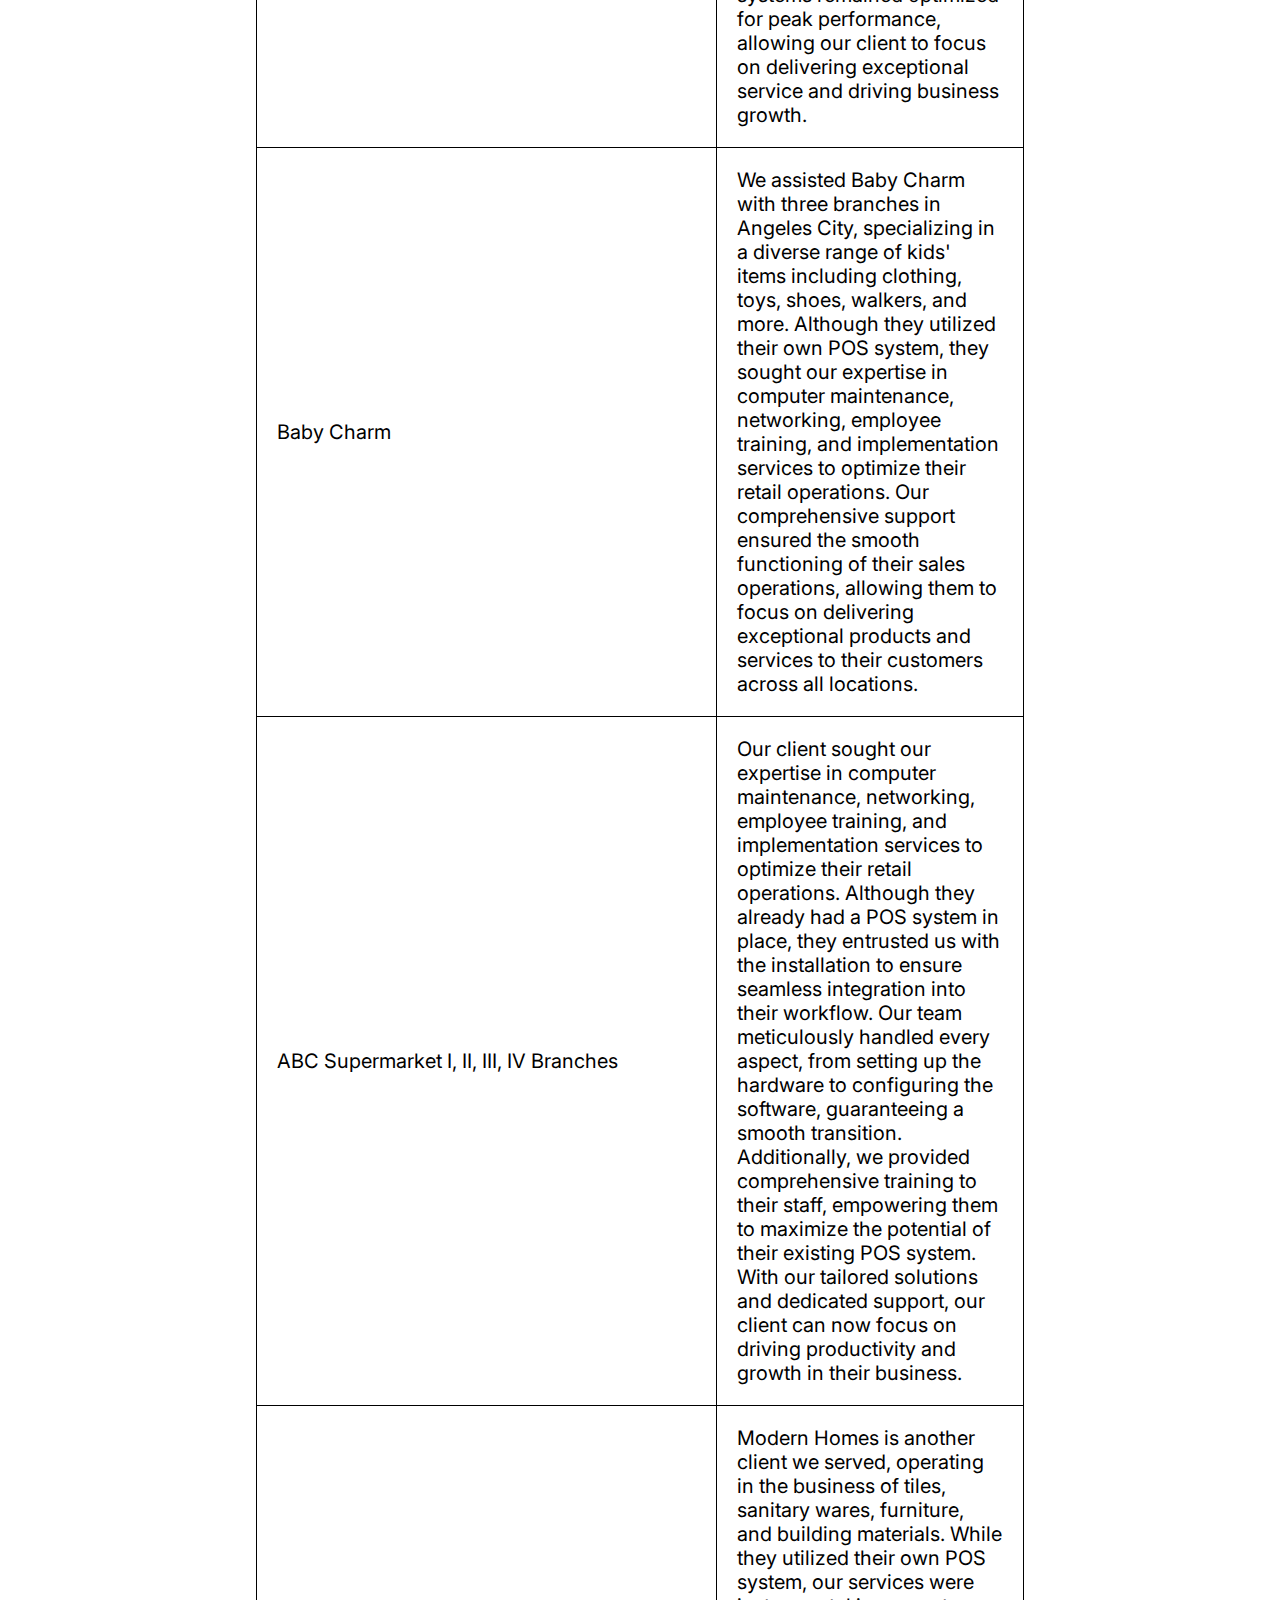
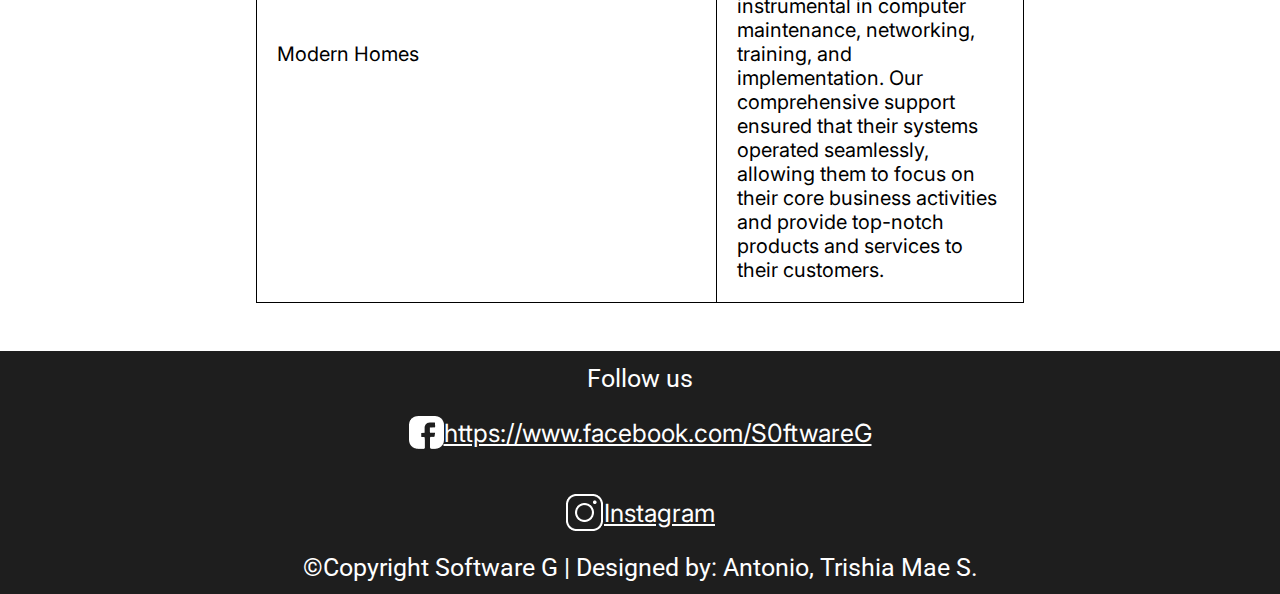
<file: projects.html>
<!-- Projects page -->

<!DOCTYPE html>
<html lang="en">
<head>
    <meta name="description" content="Software G Development & Digital Printing Services delivers high-quality customized products. Discover how our services have successfully completed projects for a variety of clients. Learn more about our capabilities and expertise in delivering top-notch solutions.">
    <meta name="keywords" content="Software G, digital printing services, services, software development, app development, printing services, digital, printing, custom made, customize">
    <meta charset="UTF-8">
    <meta name="viewport" content="width=device-width, initial-scale=1.0">
    <link rel="stylesheet" href="css/styles.min.css">
    <title>Software G Development & Digital Printing Services | Projects</title>
    <link rel="apple-touch-icon" sizes="57x57" href="/assets/favicon.ico/apple-icon-57x57.png">
    <link rel="apple-touch-icon" sizes="60x60" href="/assets/favicon.ico//apple-icon-60x60.png">
    <link rel="apple-touch-icon" sizes="72x72" href="/assets/favicon.ico/apple-icon-72x72.png">
    <link rel="apple-touch-icon" sizes="76x76" href="/assets/favicon.ico/apple-icon-76x76.png">
    <link rel="apple-touch-icon" sizes="114x114" href="/assets/favicon.ico/apple-icon-114x114.png">
    <link rel="apple-touch-icon" sizes="120x120" href="/assets/favicon.ico/apple-icon-120x120.png">
    <link rel="apple-touch-icon" sizes="144x144" href="/assets/favicon.ico/apple-icon-144x144.png">
    <link rel="apple-touch-icon" sizes="152x152" href="/assets/favicon.ico/apple-icon-152x152.png">
    <link rel="apple-touch-icon" sizes="180x180" href="/assets/favicon.ico/apple-icon-180x180.png">
    <link rel="icon" type="image/png" sizes="192x192"  href="/assets/favicon.ico/android-icon-192x192.png">
    <link rel="icon" type="image/png" sizes="32x32" href="/assets/favicon.ico/favicon-32x32.png">
    <link rel="icon" type="image/png" sizes="96x96" href="/assets/favicon.ico/favicon-96x96.png">
    <link rel="icon" type="image/png" sizes="16x16" href="/assets/favicon.ico/favicon-16x16.png">
    <link rel="manifest" href="/assets/favicon.ico/manifest.json">
    <meta name="msapplication-TileColor" content="#ffffff">
    <meta name="msapplication-TileImage" content="/ms-icon-144x144.png">
    <meta name="theme-color" content="#ffffff">
</head>
<body>

    <!-- tablet desktop up  -->
    <div class="up tablet-desktop-view">
        <a href="#projects"><button>&#8593</button></a>
     </div>

    <!-- mobile up-->
    <div class="up mobile-view">
        <a href="#Projects"><button>&#8593</button></a>
     </div>

    <!-- Desktop View  -->
    <!-- navigation -->
    <nav class="desktop-view">
        <div class="logo">
            <a href="index.html"><img src="assets/images/logo-sg.png" alt="Software G logo"></a>
        </div>
        <div class="navlinks">
            <ul class="navList">
                <li class="navItem"><a href="/index.html" class="navLink">Home</a></li>
                <li class="navItem"><a href="/about.html" class="navLink">About</a></li>
                <li class="navItem"><a href="/services.html" class="navLink">Services</a></li>
                <li class="navItem"><a href="/projects.html" class="navLink">Projects</a></li>
                <li class="navItem"><a href="/contact.html" class="navLink">Contact</a></li>
            </ul>
        </div>
     </nav>

     <!-- Tablet and Mobile View  -->
     <nav class="tablet-mobile-view">
        <div class="hmbrg-menu">
            <img src="assets/images/menu.png" alt="Menu" onclick="showMenu()" >
        </div>
        <div class="logo tablet-mobile-view"> <a href="index.html"><img src="assets/images/logo-sg.png" alt="Software G logo"></a>
        </div>
      </nav>

            <!-- Hamburger Menu -->
    <div class="menu tablet-mobile-view" id="menu" >
        <div class="content" >
            <div class="menu-head">
                <h2>Menu</h2>
                <img src="assets/images/menu-alt.png" alt="Menu" onclick="showMenu()">
            </div>
            <div class="menuLinks">
                <a href="index.html">Home</a>
                <a href="about.html">About</a>
                <a href="services.html">Services</a>
                <a href="projects.html">Projects</a>
                <a href="contact.html">Contact</a>

            </div>
        </div>
    </div>

     <!-- header tablet desktop -->
     <header class="homeHeader tablet-desktop-view" id="projects">
        <div class="headerpic"></div>
        <div class="says">
            <p>Let <span>Software G </span> do the Services for you</p>
        </div>
     </header>

     <!-- header mobile -->
     <header class="homeHeader mobile-view" id="Projects">
        <div class="headerpic"></div>
     </header>

     <!-- main -->
      <main class="projects">
        <div class="section ">
            <h3>Our Projects</h3>

            <div class="section-project">
                <div class="project">
                    <figure>
                        <img src="assets/images/dss.png" alt="Direct Sourcing Solutions Goods">
                        <figcaption>Client: Direct Sourcing Solutions</figcaption>
                    </figure>
                    <p class="tablet-desktop-view">Our client honored employee milestones with customized packages, each tailored to commemorate years of dedicated service. These thoughtful gifts ranged from personalized plaques to be spoke items, reflecting the unique contributions of each team member. By celebrating their employees' commitment, our client fostered a culture of recognition and appreciation within their organization.</p>
                </div>
    
                <div class="project">
                    <figure>
                        <img src="assets/images/hav.png" alt="HAVHRAI goods">
                        <figcaption>Client: HAVHRAI 2 & 3</figcaption>
                    </figure>
                    <p class="tablet-desktop-view">Our client, HAVHRAI 2&3, has engaged us to create custom vinyl vehicle pass stickers for their village community.
                        These stickers, adorned with the village logo, are designed to streamline mobility while ensuring durability. Made from high-quality vinyl material, they offer long-lasting performance, effectively regulating vehicular access within the village. With these custom stickers, HAVHRAI 2&3 is committed to enhancing both security and convenience for residents.</p>
                </div>
    
                <div class="project">
                    <figure>
                        <img src="assets/images/lusail.png" alt="Lusail goods">
                        <figcaption>Client: Lusail Water Refiling Station</figcaption>
                    </figure>
                    <p class="tablet-desktop-view">Lusail Water Refilling Station chose us for their promotional needs, and we've delivered. From calendars to mugs, t-shirts, umbrellas, and water bottle stickers, our partnership continues to flourish.
                        Our branded items keep Lusail visible year-round, reinforcing their brand identity wherever they go. Together, we're making sure they stand out in the market.</p>
                </div>
    
                <div class="project">
                    <figure>
                        <img src="assets/images/ucpb.png" alt="UCPB goods">
                        <figcaption>Client: UCPB Savings</figcaption>
                    </figure>
                    <p class="tablet-desktop-view">Our client had prepared for a memorable Christmas giveaway with custom sublimated canvas pouches, mugs, and umbrellas featuring their company logo. These high- quality gifts served as practical yet stylish tokens, perfect for spreading brand awareness and appreciation during the holiday season. As they delighted recipients, they ensured their brand stood out with every use of these thoughtfully branded items.</p>
                </div>

                <div class="project desktop-view"></div>
    
                <div class="project">
                    <figure>
                        <img src="assets/images/variousC.png" alt="Various Clients' goods">
                        <figcaption>Client: Various Clients</figcaption>
                    </figure>
                    <p class="tablet-desktop-view">From mugs to shirts, canvas bags to notepads, our clients trust us to personalize a variety of items. Whether it's reinforcing their brand with logo-emblazoned merchandise or gifting custom items for special occasions, we deliver tailored solutions that exceed expectations.
                        With attention to detail and quality craftsmanship, we ensure each item reflects our clients' unique identity and vision, no matter there quest.</p>
                </div>
            </div>
        </div>

        <div class="section">
            <h3>Our POS Projects</h3>
            <p class="desktop-view">Our POS projects, initially developed under the ownership of GNS Software Development, also owned by Garry N. Salunga, underwent a transition due to the temporary closure of GNS Software. Recognizing the value and potential of the projects, we decided to reopen it under a new entity.</p>

            <p class="desktop-view">Consequently, the project is now jointly owned and operated by Software G Development & Digital Printing Services in collaboration with former stakeholder from GNS Software Development.</p>

            <p class="desktop-view">This strategic move allows us to continue the development and provision of POS solutions while leveraging the expertise and resources of both entities. By combining forces, we aim to enhance the project's offerings, expand its reach, and provide comprehensive services to our clients under anew brand name.</p>
                
            <p class="desktop-view">While the ownership structure has evolved, our commitment to delivering high-quality POS solutions remains unwavering. We are excited about the opportunities this collaboration brings and look forward to serving our clients with enhanced capabilities and a renewed sense of dedication.</p>

            <table class="pos-projects tablet-desktop-view">
                <tr>
                    <th>Client</th>
                    <th>Services Provided</th>
                </tr>

                <tr>
                    <td>RJ Mini Mart- Victoria & Pura Branch</td>
                    <td>Our valued client entrusted us with their entire retail technology infrastructure. We provided them with state- of-the-art POS software, conducted seamless computer installations, and networking setup for their two minimarts in Tarlac. With our integrated approach, we ensure their systems run smoothly, empowering them to focus on delivering exceptional service and maximizing their business potential.</td>
                </tr>

                <tr>
                    <td>GAJ Minimart - Tarlac City</td>
                    <td>GAJ chose to partner with us for their retail needs. Our POS system seamlessly integrated into their minimart, enhancing efficiency and customer experience.
                        Additionally, we oversaw computer installations and networking setup, ensuring a hassle-free process from start to finish. With ongoing monthly maintenance, we guaranteed that their systems remained optimized for peak performance, allowing our client to focus on delivering exceptional service and driving business growth.</td>
                </tr>

                <tr>
                    <td>Baby Charm</td>
                    <td>We assisted Baby Charm with three branches in Angeles City, specializing in a diverse range of kids' items including clothing, toys, shoes, walkers, and more. Although they utilized their own POS system, they sought our expertise in computer maintenance, networking, employee training, and implementation services to optimize their retail operations. Our comprehensive support ensured the smooth functioning of their sales operations, allowing them to focus on delivering exceptional products and services to their customers across all locations.</td>
                </tr>

                <tr>
                    <td>ABC Supermarket I, II, III, IV Branches</td>
                    <td>Our client sought our expertise in computer maintenance, networking, employee training, and implementation services to optimize their retail operations. Although they already had a POS system in place, they entrusted us with the installation to ensure seamless integration into their workflow. Our team meticulously handled every aspect, from setting up the hardware to configuring the software, guaranteeing a smooth transition. Additionally, we provided comprehensive training to their staff, empowering them to maximize the potential of their existing POS system. With our tailored solutions and dedicated support, our client can now focus on driving productivity and growth in their business.</td>
                </tr>

                <tr>
                    <td>Modern Homes</td>
                    <td>Modern Homes is another client we served, operating in the business of tiles, sanitary wares, furniture, and building materials. While they utilized their own POS system, our services were instrumental in computer maintenance, networking, training, and implementation. Our comprehensive support ensured that their systems operated seamlessly, allowing them to focus on their core business activities and provide top-notch products and services to their customers.</td>
                </tr>

            </table>

            <dl class="pos-projs mobile-view">
                <div class="list-descs">
                    <dt>RJ Mini Mart- Victoria & Pura Branch</dt>
                    <dd>Our valued client entrusted us with their entire retail technology infrastructure. We provided them with state- of-the-art POS software, conducted seamless computer installations, and networking setup for their two minimarts in Tarlac. With our integrated approach, we ensure their systems run smoothly, empowering them to focus on delivering exceptional service and maximizing their business potential.</dd>
                </div>

                <div class="list-descs">
                    <dt>GAJ Minimart - Tarlac City</dt>
                    <dd>GAJ chose to partner with us for their retail needs. Our POS system seamlessly integrated into their minimart, enhancing efficiency and customer experience.
                        Additionally, we oversaw computer installations and networking setup, ensuring a hassle-free process from start to finish. With ongoing monthly maintenance, we guaranteed that their systems remained optimized for peak performance, allowing our client to focus on delivering exceptional service and driving business growth.</dd>
                </div>

                <div class="list-descs">
                    <dt>Baby Charm</dt>
                    <dd>We assisted Baby Charm with three branches in Angeles City, specializing in a diverse range of kids' items including clothing, toys, shoes, walkers, and more. Although they utilized their own POS system, they sought our expertise in computer maintenance, networking, employee training, and implementation services to optimize their retail operations. Our comprehensive support ensured the smooth functioning of their sales operations, allowing them to focus on delivering exceptional products and services to their customers across all locations.</dd>
                </div>

                <div class="list-descs">
                    <dt>ABC Supermarket I, II, III, IV Branches</dt>
                    <dd>Our client sought our expertise in computer maintenance, networking, employee training, and implementation services to optimize their retail operations. Although they already had a POS system in place, they entrusted us with the installation to ensure seamless integration into their workflow. Our team meticulously handled every aspect, from setting up the hardware to configuring the software, guaranteeing a smooth transition. Additionally, we provided comprehensive training to their staff, empowering them to maximize the potential of their existing POS system. With our tailored solutions and dedicated support, our client can now focus on driving productivity and growth in their business.</dd>
                </div>

                <div class="list-descs">
                    <dt>Modern Homes</dt>
                    <dd>Modern Homes is another client we served, operating in the business of tiles, sanitary wares, furniture, and building materials. While they utilized their own POS system, our services were instrumental in computer maintenance, networking, training, and implementation. Our comprehensive support ensured that their systems operated seamlessly, allowing them to focus on their core business activities and provide top-notch products and services to their customers.</dd>
                </div>
            </dl>
        </div>
      </main>

      <!-- footer -->
      <footer>
        <p class="tablet-desktop-view">Follow us</p>

        <div class="links">
            <div class="soclinks">
                <img src="assets/images/fblogo.png" alt="FB Logo">
                <a href="https://www.facebook.com/S0ftwareG">https://www.facebook.com/S0ftwareG</a>
            </div>
            <div class="soclinks">
                <img src="assets/images/instalogo.png" alt="Insta Logo">
                <a href="#">Instagram</a>
            </div>
        </div>
        
        <p class= "tablet-desktop-view">©Copyright Software G | Designed by: Antonio, Trishia Mae S.</p>
       </footer>

       
       <script src="js/main.js"></script>
</body>
</html>
</file>
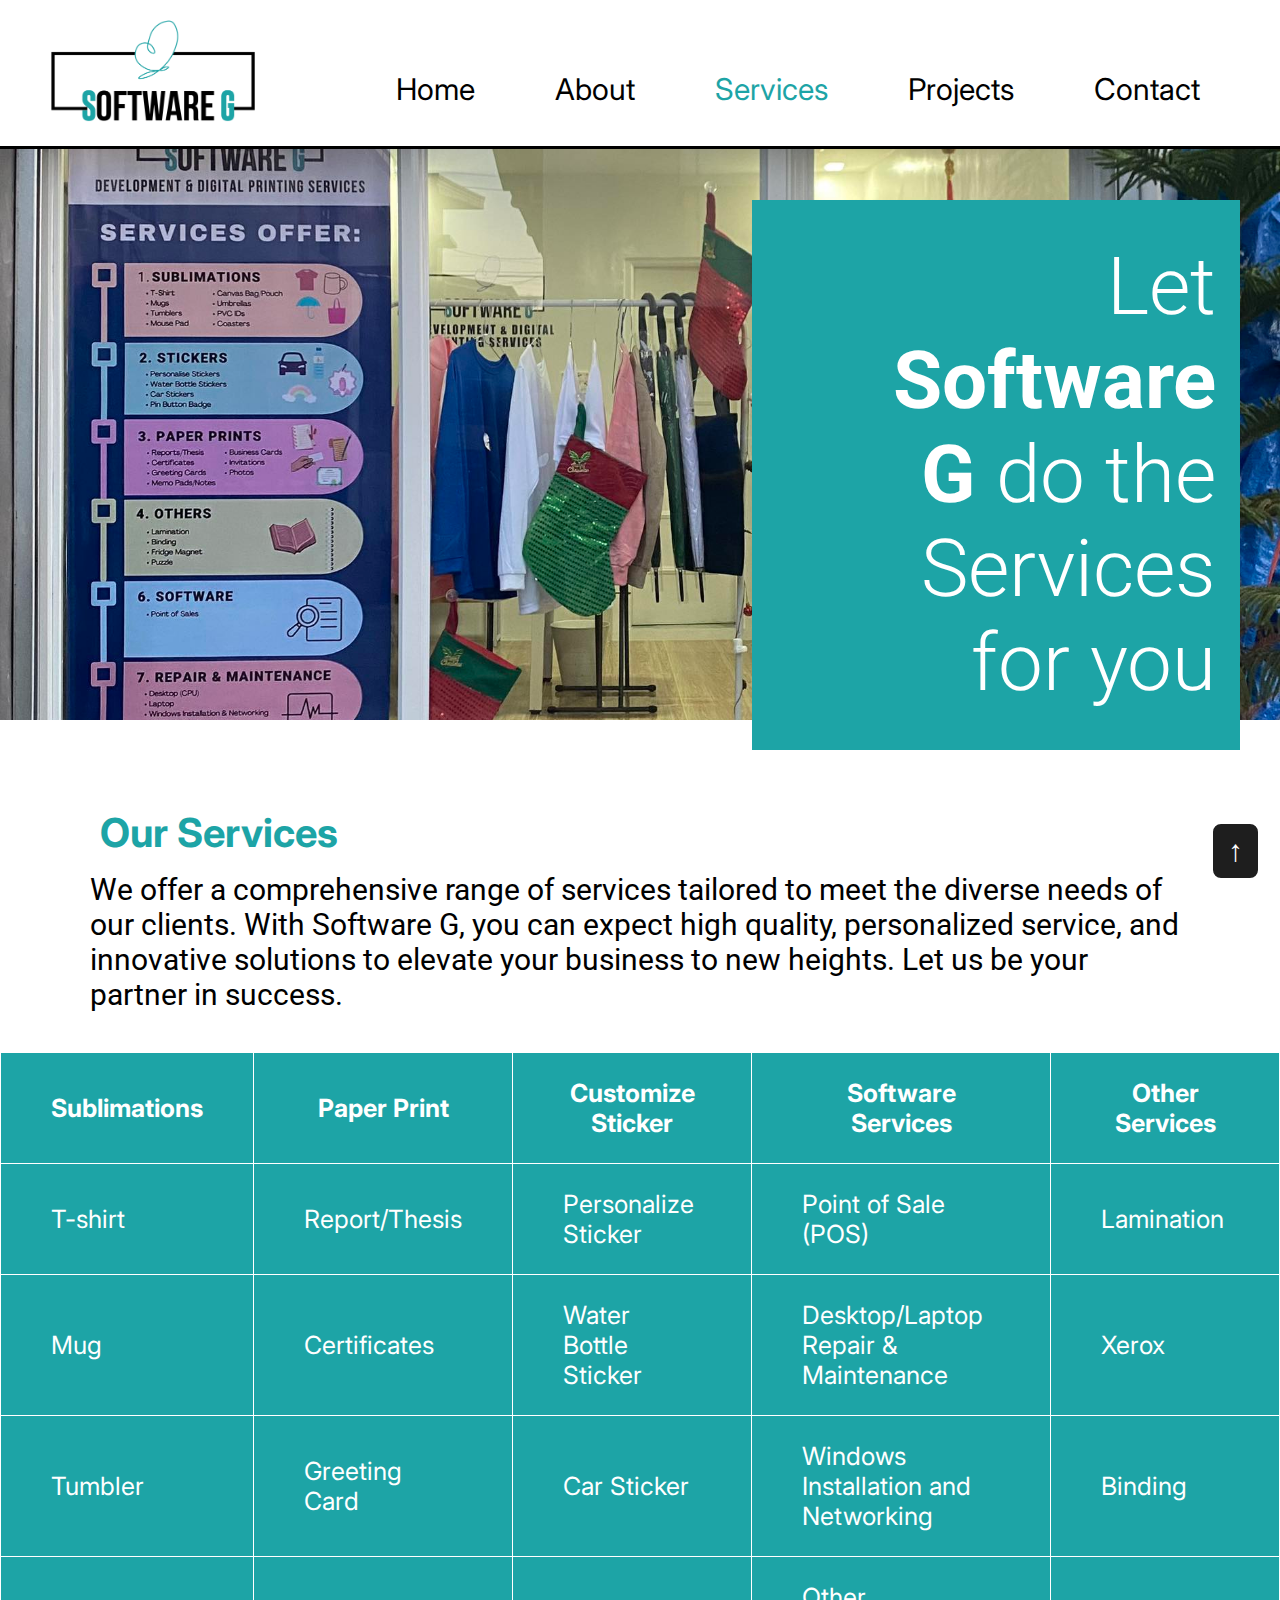
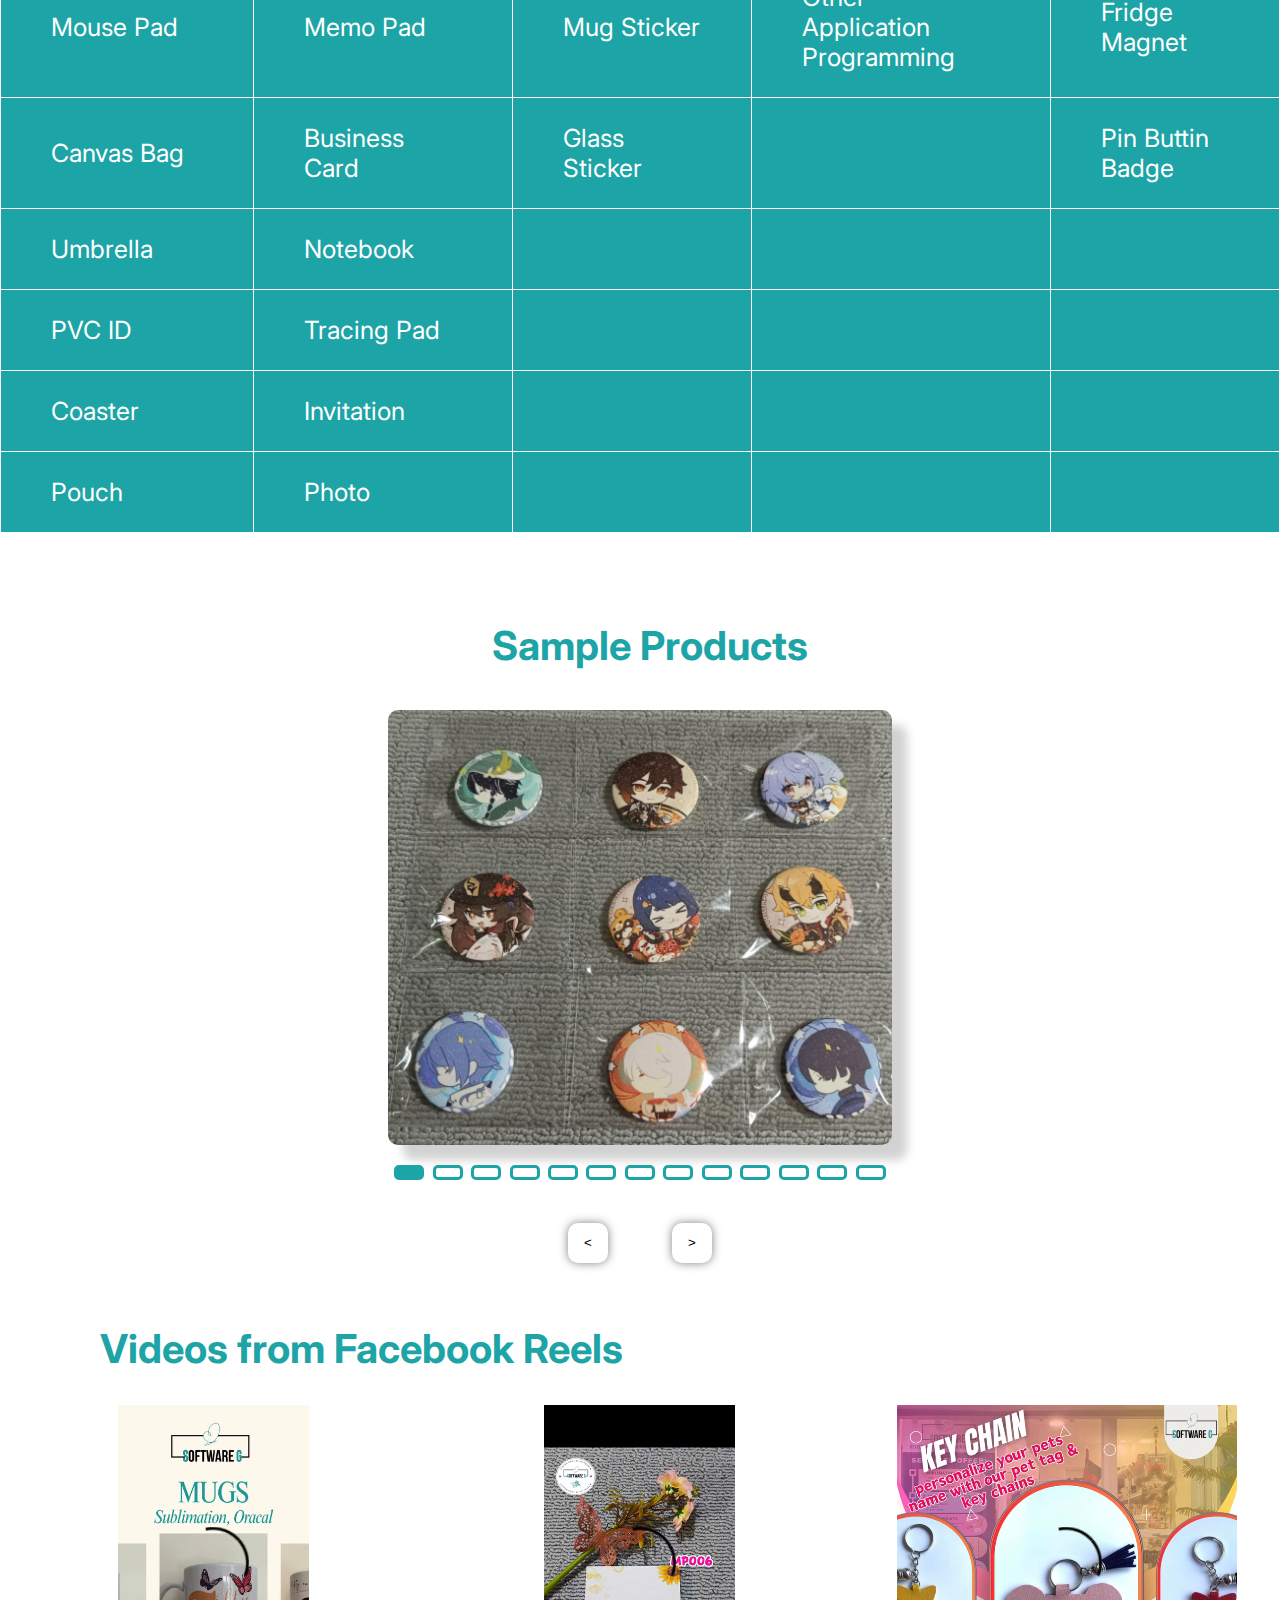
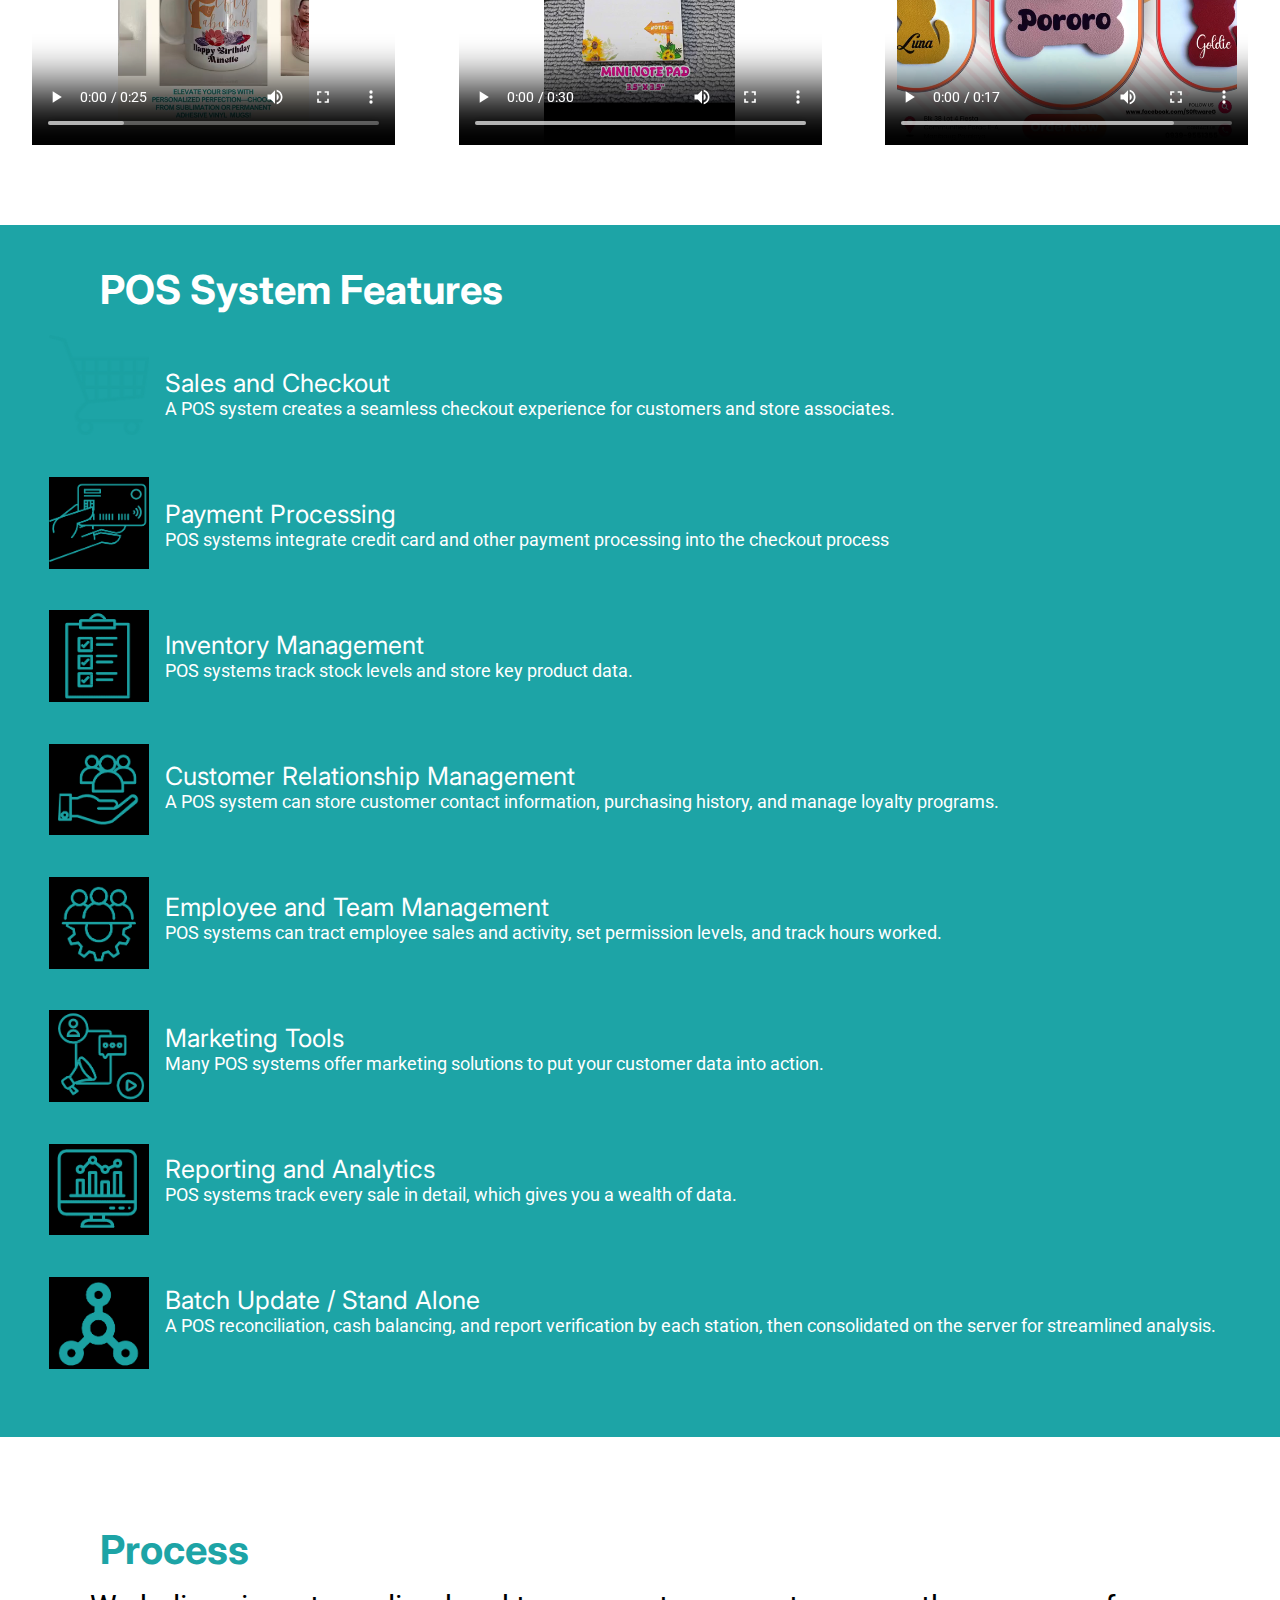
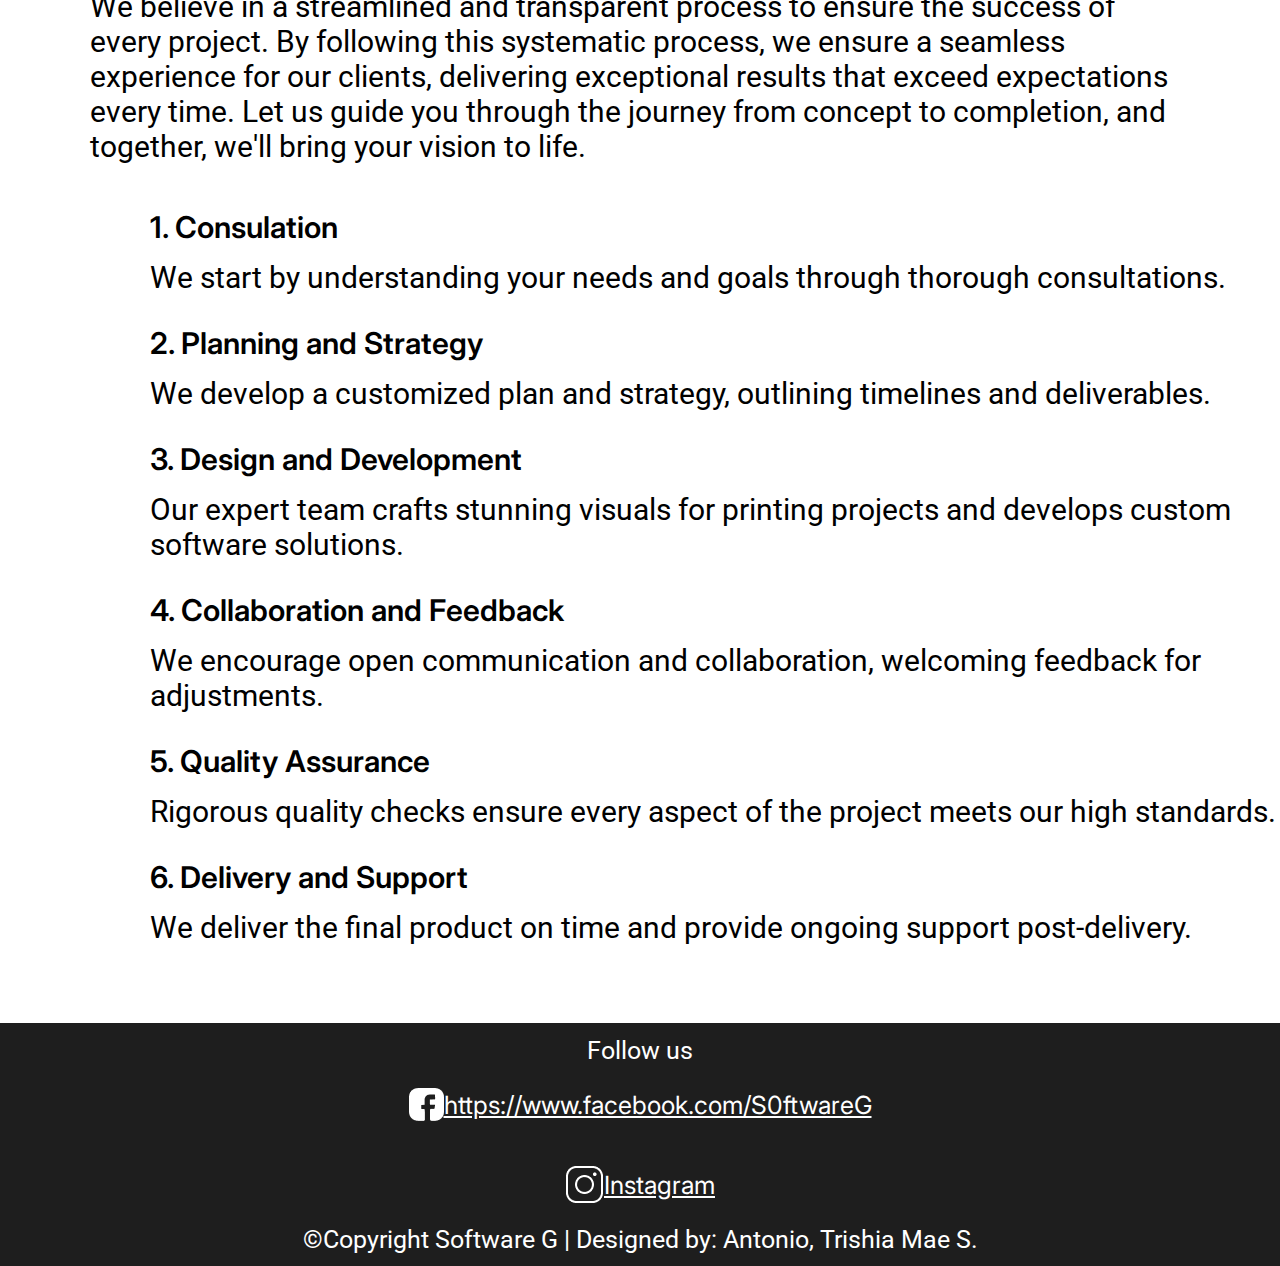
<file: services.html>
<!-- Services page -->

<!DOCTYPE html>
<html lang="en">
<head>
    <meta name="description" content="Software G Development & Digital Printing Services delivers high-quality customized products. We offer a comprehensive range of services tailored to meet the diverse needs of our clients.">
    <meta name="keywords" content="Software G, digital printing services, services, software development, app development, printing services, digital, printing, custom made, customize">
    <meta charset="UTF-8">
    <meta name="viewport" content="width=device-width, initial-scale=1.0">
    <link rel="stylesheet" href="css/styles.min.css">
    <title>Software G Development & Digital Printing Services | Services</title>
    <link rel="apple-touch-icon" sizes="57x57" href="/assets/favicon.ico/apple-icon-57x57.png">
    <link rel="apple-touch-icon" sizes="60x60" href="/assets/favicon.ico//apple-icon-60x60.png">
    <link rel="apple-touch-icon" sizes="72x72" href="/assets/favicon.ico/apple-icon-72x72.png">
    <link rel="apple-touch-icon" sizes="76x76" href="/assets/favicon.ico/apple-icon-76x76.png">
    <link rel="apple-touch-icon" sizes="114x114" href="/assets/favicon.ico/apple-icon-114x114.png">
    <link rel="apple-touch-icon" sizes="120x120" href="/assets/favicon.ico/apple-icon-120x120.png">
    <link rel="apple-touch-icon" sizes="144x144" href="/assets/favicon.ico/apple-icon-144x144.png">
    <link rel="apple-touch-icon" sizes="152x152" href="/assets/favicon.ico/apple-icon-152x152.png">
    <link rel="apple-touch-icon" sizes="180x180" href="/assets/favicon.ico/apple-icon-180x180.png">
    <link rel="icon" type="image/png" sizes="192x192"  href="/assets/favicon.ico/android-icon-192x192.png">
    <link rel="icon" type="image/png" sizes="32x32" href="/assets/favicon.ico/favicon-32x32.png">
    <link rel="icon" type="image/png" sizes="96x96" href="/assets/favicon.ico/favicon-96x96.png">
    <link rel="icon" type="image/png" sizes="16x16" href="/assets/favicon.ico/favicon-16x16.png">
    <link rel="manifest" href="/assets/favicon.ico/manifest.json">
    <meta name="msapplication-TileColor" content="#ffffff">
    <meta name="msapplication-TileImage" content="/ms-icon-144x144.png">
    <meta name="theme-color" content="#ffffff">
</head>
<body>

    <!-- tablet desktop up  -->
    <div class="up tablet-desktop-view">
        <a href="#services"><button>&#8593</button></a>
     </div>

     <!-- mobile up-->
     <div class="up mobile-view">
        <a href="#Services"><button>&#8593</button></a>
     </div>

    <!-- Desktop View  -->
    <!-- navigation -->
    <nav class="desktop-view">
        <div class="logo">
            <a href="index.html"><img src="assets/images/logosg.png" alt="Software G logo"></a>
        </div>
        <div class="navlinks">
            <ul class="navList">
                <li class="navItem"><a href="/index.html" class="navLink">Home</a></li>
                <li class="navItem"><a href="/about.html" class="navLink">About</a></li>
                <li class="navItem"><a href="/services.html" class="navLink">Services</a></li>
                <li class="navItem"><a href="/projects.html" class="navLink">Projects</a></li>
                <li class="navItem"><a href="/contact.html" class="navLink">Contact</a></li>
            </ul>
        </div>
     </nav>

     <!-- Tablet and Mobile View  -->
     <nav class="tablet-mobile-view">
        <div class="hmbrg-menu">
            <img src="assets/images/menu.png" alt="Menu" onclick="showMenu()" >
        </div>
        <div class="logo tablet-mobile-view"> <a href="index.html"><img src="assets/images/logosg.png" alt="Software G logo"></a>
        </div>
      </nav>

            <!-- Hamburger Menu -->
    <div class="menu tablet-mobile-view" id="menu" >
        <div class="content" >
            <div class="menu-head">
                <h2>Menu</h2>
                <img src="assets/images/menualt.png" alt="Menu" onclick="showMenu()">
            </div>
            <div class="menuLinks">
                <a href="index.html">Home</a>
                <a href="about.html">About</a>
                <a href="services.html">Services</a>
                <a href="projects.html">Projects</a>
                <a href="contact.html">Contact</a>

            </div>
        </div>
    </div>

     <!-- header tablet desktop -->
     <header class="homeHeader tablet-desktop-view" id="services">
        <div class="headerpic"></div>
        <div class="says">
            <p>Let <span>Software G </span> do the Services for you</p>
        </div>
     </header>

     <!-- header mobile -->
     <header class="homeHeader mobile-view" id="Services">
        <div class="headerpic"></div>
     </header>

     <!-- main -->
      <main class="services" >
        
        <div class="section">
            <h3>Our Services</h3>
            <p>We offer a comprehensive range of services tailored to meet the diverse needs of our clients.

                With Software G, you can expect high quality, personalized service, and innovative solutions to elevate your business to new heights. 
                Let us be your partner in success.</p>

            <table class="services-table tablet-desktop-view">
                <tr>
                    <th>Sublimations</th>
                    <th>Paper Print</th>
                    <th>Customize Sticker</th>
                    <th>Software Services</th>
                    <th>Other Services</th>
                </tr>

                <tr>
                    <td>T-shirt</td>
                    <td>Report/Thesis</td>
                    <td>Personalize Sticker</td>
                    <td>Point of Sale (POS)</td>
                    <td>Lamination</td>
                </tr>

                <tr>
                    <td>Mug</td>
                    <td>Certificates</td>
                    <td>Water Bottle Sticker</td>
                    <td>Desktop/Laptop Repair & Maintenance</td>
                    <td>Xerox</td>
                </tr>

                <tr>
                    <td>Tumbler</td>
                    <td>Greeting Card</td>
                    <td>Car Sticker</td>
                    <td>Windows Installation and Networking</td>
                    <td>Binding</td>
                </tr>

                <tr>
                    <td>Mouse Pad</td>
                    <td>Memo Pad</td>
                    <td>Mug Sticker</td>
                    <td>Other Application Programming</td>
                    <td>Fridge Magnet</td>
                </tr>

                <tr>
                    <td>Canvas Bag</td>
                    <td>Business Card</td>
                    <td>Glass Sticker</td>
                    <td></td>
                    <td>Pin Buttin Badge</td>
                </tr>

                <tr>
                    <td>Umbrella</td>
                    <td>Notebook</td>
                    <td></td>
                    <td></td>
                    <td></td>
                </tr>

                <tr>
                    <td>PVC ID</td>
                    <td>Tracing Pad</td>
                    <td></td>
                    <td></td>
                    <td></td>
                </tr>

                <tr>
                    <td>Coaster</td>
                    <td>Invitation</td>
                    <td></td>
                    <td></td>
                    <td></td>
                </tr>

                <tr>
                    <td>Pouch</td>
                    <td>Photo</td>
                    <td></td>
                    <td></td>
                    <td></td>
                </tr>
            </table>

            <div class="services-list mobile-view">
                <div class="list-ul">
                    <h3>Sublimations</h3>
                    <ul>
                        <li>T-Shirt</li>
                        <li>Mug</li>
                        <li>Tumbler</li>
                        <li>Mouse Pad</li>
                        <li>Canvas Bag</li>
                        <li>Umbrella</li>
                        <li>PVC ID</li>
                        <li>Coaster</li>
                        <li>Pouch</li>
                    </ul>
                </div>

                <div class="list-ul">
                    <h3>Paper Print</h3>
                    <ul>
                        <li>Report/Thesis</li>
                        <li>Certificates</li>
                        <li>Greeting Card</li>
                        <li>Memo Pad</li>
                        <li>Business Card</li>
                        <li>Notebook</li>
                        <li>Tracing Pad</li>
                        <li>Invitation</li>
                        <li>Photo</li>
                    </ul>
                </div>

                <div class="list-ul">
                    <h3>Customize Sticker</h3>
                    <ul>
                        <li>Personalize Sticker</li>
                        <li>Water Bottle Sticker</li>
                        <li>Car Sticker</li>
                        <li>Mug Sticker</li>
                        <li>Glass Sticker</li>
                    </ul>
                </div>
    
    
                <div class="list-ul">
                    <h3>Software Services</h3>
                    <ul>
                        <li>Point of Sale (POS)</li>
                        <li>Desktop/Laptop Repair & Maintenance</li>
                        <li>Windows Installation and Networking</li>
                        <li>Other Application Programming</li>
                    </ul>
                </div>

                <div class="list-ul">
                    <h3>Other Services</h3>
                    <ul>
                        <li>Lamination</li>
                        <li>Xerox</li>
                        <li>Binding</li>
                        <li>Fridge Magnet</li>
                        <li>Pin Button Badge</li>
                    </ul>
                </div>
            </div>

        </div>

        <div class="section slide-images">
            <h3>Sample Products</h3>
            <div class="images-for-slide">
                <img src="assets/images/badges1.jpg" alt="Sample Badges 1" class="active">
                <img src="assets/images/badges2.jpg" alt="Sample Badges 2" >
                <img src="assets/images/badges3.jpg" alt="Sample Badges 3" >
                <img src="assets/images/candles1.jpg" alt="Sample Candles 1" >
                <img src="assets/images/candles2.jpg" alt="Sample Candles 2" >
                <img src="assets/images/candles3.jpg" alt="Sample Candles 3" >
                <img src="assets/images//card.jpg" alt="Sample Card" >
                <img src="assets/images/notebook1.jpg" alt="Sample Notebook 1" >
                <img src="assets/images/notebook2.jpg" alt="Sample Notebook 2" >
                <img src="assets/images/notebook3.jpg" alt="Sample Notebook 3" >
                <img src="assets/images/trackingCard.jpg" alt="Sample Tracking Card">
                <img src="assets/images/weddinginvitation.jpg" alt="Sample Wedding Invitation">
                <img src="assets/images/bdayinvitation.jpg" alt="Sample Birthday Invitation">
            </div>

            <div class="dots">
                <button onclick="dot(1)"></button>
                <button onclick="dot(2)"></button>
                <button onclick="dot(3)"></button>
                <button onclick="dot(4)"></button>
                <button onclick="dot(5)"></button>
                <button onclick="dot(6)"></button>
                <button onclick="dot(7)"></button>
                <button onclick="dot(8)"></button>
                <button onclick="dot(9)"></button>
                <button onclick="dot(10)"></button>
                <button onclick="dot(11)"></button>
                <button onclick="dot(12)"></button>
                <button onclick="dot(13)"></button>
            </div>

            <div class="next-prev">
                <button id="prev" onclick="prev()">&lt;</button>
                <button id="next" onclick="next()">&gt;</button>
            </div>
        </div>
    

        <div class="section video-reels">
            <h3>Videos from Facebook Reels</h3>
            <div class="videos">
                <video width="420" height="340" controls>
                    <source src="assets/videos/reel1.mp4" type="video/mp4">
                    <source src="assets/videos/reel1.ogg" type="video/ogg">
                    Your browser does not support the video tag.
                  </video>
    
                  <video width="420" height="340" controls>
                    <source src="assets/videos/reel2.mp4" type="video/mp4">
                    <source src="assets/videos/reel2.ogg" type="video/ogg">
                    Your browser does not support the video tag.
                  </video>
    
                  <video width="420" height="340" controls>
                    <source src="assets/videos/video1.mp4" type="video/mp4">
                    <source src="assets/videos/video1.ogg" type="video/ogg">
                    Your browser does not support the video tag.
                  </video>
            </div>
        </div>

        <div class="section posSF">
            <h3 class="pos">POS System Features</h3>
            <div class="pos-container">
                <div class="imgIcons tablet-desktop-view">
                    <img src="assets/images/icon4.png" alt="">
                    <img src="assets/images/icon3.png" alt="">
                    <img src="assets/images/icon5.png" alt="">
                    <img src="assets/images/icon6.png" alt="">
                    <img src="assets/images/icon7.png" alt="">
                    <img src="assets/images/icon8.png" alt="">
                    <img src="assets/images/icon1.png" alt="">
                    <img src="assets/images/icon2.png" alt="">
                    
                </div>
                <div class="list desktop-view">
                    <dl>
                        <div class="desc-list">
                            <dt>Sales and Checkout</dt>
                            <dd>A POS system creates a seamless checkout experience for customers and store associates.</dd>
                        </div>

                        <div class="desc-list">
                            <dt>Payment Processing</dt>
                            <dd>POS systems integrate credit card and other payment processing into the checkout process</dd>
                        </div>
    
                        <div class="desc-list">
                            <dt>Inventory Management</dt>
                            <dd>POS systems track stock levels and store key product data.</dd>
                        </div>
    
                        <div class="desc-list">
                            <dt>Customer Relationship Management</dt>
                            <dd>A POS system can store customer contact information, purchasing history, and manage loyalty programs.</dd>
                        </div>
    
                        <div class="desc-list">
                            <dt>Employee and Team Management</dt>
                         <dd>POS systems can tract employee sales and activity, set permission levels, and track hours worked.</dd>
                        </div>
                        
                        <div class="desc-list">
                            <dt>Marketing Tools</dt>
                            <dd>Many POS systems offer marketing solutions to put your customer data into action.</dd>
                        </div>
                        
                        <div class="desc-list">
                            <dt>Reporting and Analytics</dt>
                            <dd>POS systems track every sale in detail, which gives you a wealth of data.</dd>
                        </div>
                        
                        <div class="desc-list">
                            <dt>Batch Update / Stand Alone</dt>
                            <dd>A POS reconciliation, cash balancing, and report verification by each station, then consolidated on the 
                            server for streamlined analysis.</dd>
                        </div>
                    </dl>
                </div>
                <div class="list-tb tablet-view">
                    <h2>Sales and Checkout</h2>
                    <h2>Payment Processing</h2>
                    <h2>Inventory Management</h2>
                    <h2>Customer Relationship Management</h2>
                    <h2>Employee and Team Management</h2>
                    <h2>Marketing Tools</h2>
                    <h2>Reporting and Analytics</h2>
                    <h2>Batch Update / Stand Alone</h2>
                </div>
                <div class="list-mb mobile-view">
                    <ul>
                        <li>Sales and Checkout</li>
                        <li>Payment Processing</li>
                        <li>Inventory Management</li>
                        <li>Customer Relationship Management</li>
                        <li>Employee and Team Management</li>
                        <li>Marketing Tools</li>
                        <li>Reporting and Analytics</li>
                        <li>Batch Update / Stand Alone</li>
                    </ul>
                </div>
            </div>
        </div>

        <div class="section">
            <h3>Process</h3>
            <p>We believe in a streamlined and transparent process to ensure the success of every project.

                By following this systematic process, we ensure a seamless experience for our clients, delivering exceptional results that 
                exceed expectations every time. Let us guide you through the journey from concept to completion, and together, we'll bring your
                vision to life.</p>

            <dl class="process-list desktop-view">
                <dt>1. Consulation</dt>
                <dd>We start by understanding your needs and goals through thorough consultations.</dd>

                <dt>2. Planning and Strategy</dt>
                <dd>We develop a customized plan and strategy, outlining timelines and deliverables.</dd>

                <dt>3. Design and Development</dt>
                <dd>Our expert team crafts stunning visuals for printing projects and develops custom software solutions.</dd>

                <dt>4. Collaboration and Feedback</dt>
                <dd>We encourage open communication and collaboration, welcoming feedback for adjustments.</dd>

                <dt>5. Quality Assurance</dt>
                <dd>Rigorous quality checks ensure every aspect of the project meets our high standards.</dd>

                <dt>6. Delivery and Support</dt>
                <dd>We deliver the final product on time and provide ongoing support post-delivery.</dd>
            </dl>

            <ol class="list-process tablet-mobile-view">
                <li>Consultation</li>
                <li>Planning and Strategy</li>
                <li>Design and Development</li>
                <li>Collaboration and Feedback</li>
                <li>Quality Assurance</li>
                <li>Delivery and Support</li>
            </ol>
        </div>

      </main>

      <!-- footer -->
      <footer>
        <p class="tablet-desktop-view">Follow us</p>

        <div class="links">
            <div class="soclinks">
                <img src="assets/images/fblogo.png" alt="FB Logo">
                <a href="https://www.facebook.com/S0ftwareG">https://www.facebook.com/S0ftwareG</a>
            </div>
            <div class="soclinks">
                <img src="assets/images/instalogo.png" alt="Insta Logo">
                <a href="#">Instagram</a>
            </div>
        </div>
        
        <p class= "tablet-desktop-view">©Copyright Software G | Designed by: Antonio, Trishia Mae S.</p>
       </footer>

 
       <script src="js/main.js"></script>

</body>
</html>
</file>
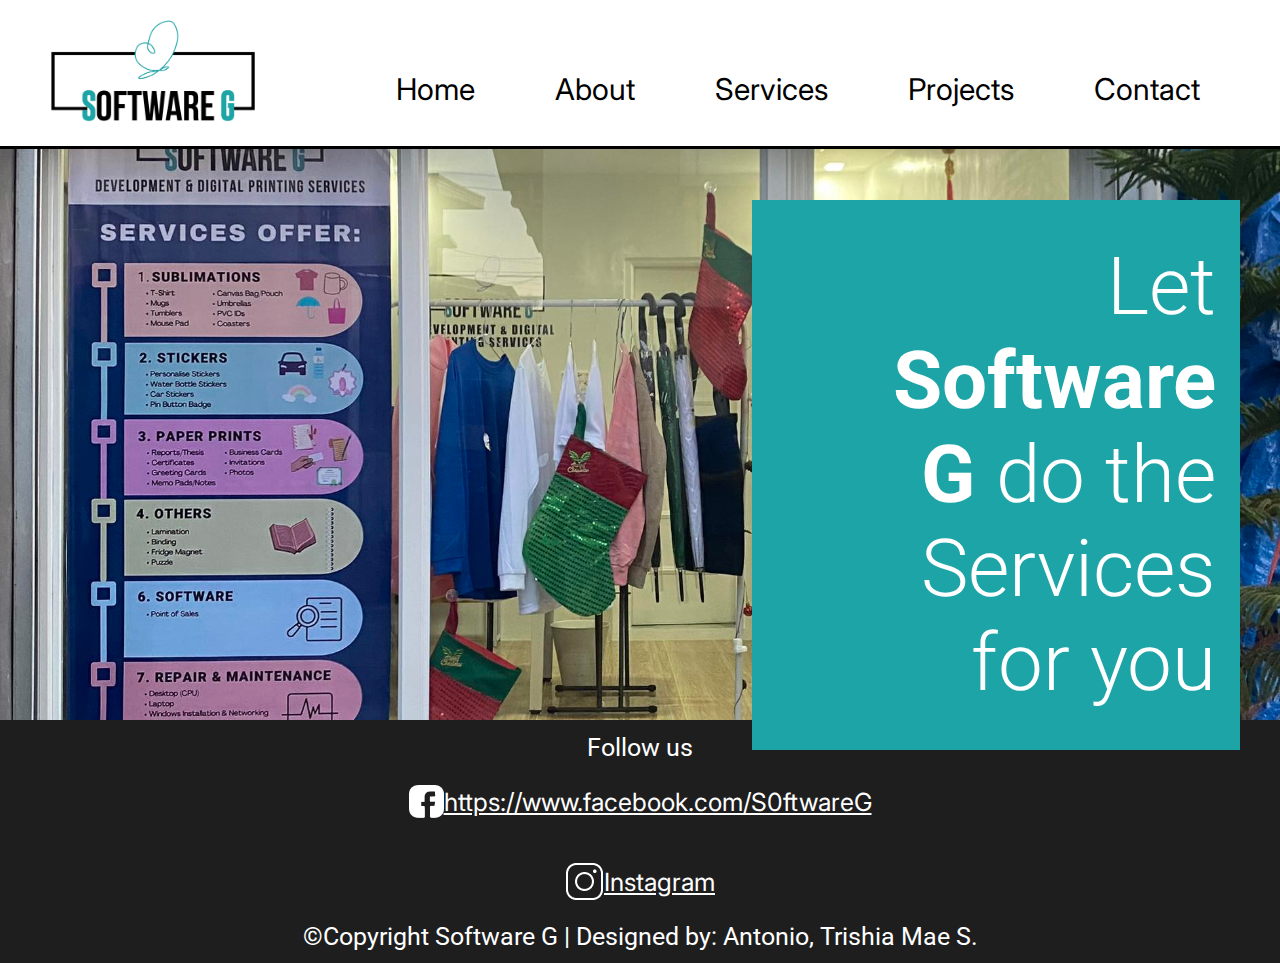
<file: template.html>
<!-- Home page -->

<!DOCTYPE html>
<html lang="en">
<head>
    <meta name="description" content="Software G Development & Digital Printing Services delivers high-quality customized products. With a focus on quality, innovation, and customer satisfaction, we deliver exceptional results in both fields.">
    <meta name="keywords" content="Software G, digital printing services, services, software development, app development, printing services, digital, printing, custom made, customize">
    <meta charset="UTF-8">
    <meta name="viewport" content="width=device-width, initial-scale=1.0">
    <link rel="stylesheet" href="css/styles.min.css">
    <title>Software G Development & Digital Printing Services | Home</title>
    <link rel="apple-touch-icon" sizes="57x57" href="/assets/favicon.ico/apple-icon-57x57.png">
    <link rel="apple-touch-icon" sizes="60x60" href="/assets/favicon.ico//apple-icon-60x60.png">
    <link rel="apple-touch-icon" sizes="72x72" href="/assets/favicon.ico/apple-icon-72x72.png">
    <link rel="apple-touch-icon" sizes="76x76" href="/assets/favicon.ico/apple-icon-76x76.png">
    <link rel="apple-touch-icon" sizes="114x114" href="/assets/favicon.ico/apple-icon-114x114.png">
    <link rel="apple-touch-icon" sizes="120x120" href="/assets/favicon.ico/apple-icon-120x120.png">
    <link rel="apple-touch-icon" sizes="144x144" href="/assets/favicon.ico/apple-icon-144x144.png">
    <link rel="apple-touch-icon" sizes="152x152" href="/assets/favicon.ico/apple-icon-152x152.png">
    <link rel="apple-touch-icon" sizes="180x180" href="/assets/favicon.ico/apple-icon-180x180.png">
    <link rel="icon" type="image/png" sizes="192x192"  href="/assets/favicon.ico/android-icon-192x192.png">
    <link rel="icon" type="image/png" sizes="32x32" href="/assets/favicon.ico/favicon-32x32.png">
    <link rel="icon" type="image/png" sizes="96x96" href="/assets/favicon.ico/favicon-96x96.png">
    <link rel="icon" type="image/png" sizes="16x16" href="/assets/favicon.ico/favicon-16x16.png">
    <link rel="manifest" href="/assets/favicon.ico/manifest.json">
    <meta name="msapplication-TileColor" content="#ffffff">
    <meta name="msapplication-TileImage" content="/ms-icon-144x144.png">
    <meta name="theme-color" content="#ffffff">
</head>
<body>
    <!-- Desktop View  -->
    <!-- navigation -->
     <nav class="desktop-view">
        <div class="logo">
            <a href="index.html"><img src="assets/images/logo-sg.png" alt="Software G logo"></a>
        </div>
        <div class="navlinks">
            <ul class="navList">
                <li class="navItem"><a href="/index.html" class="navLink">Home</a></li>
                <li class="navItem"><a href="/about.html" class="navLink">About</a></li>
                <li class="navItem"><a href="/services.html" class="navLink">Services</a></li>
                <li class="navItem"><a href="/projects.html" class="navLink">Projects</a></li>
                <li class="navItem"><a href="/contact.html" class="navLink">Contact</a></li>
            </ul>
        </div>
     </nav>

     <!-- Tablet and Mobile View  -->
      <nav class="tablet-mobile-view">
        <div class="hmbrg-menu">
            <img src="assets/images/menu.png" alt="Menu" onclick="showMenu()" >
        </div>
        <div class="logo tablet-view"> <a href="index.html"><img src="assets/images/logo-sg.png" alt="Software G logo"></a>
        </div>
      </nav>

      <!-- Hamburger Menu -->
    <div class="menu tablet-mobile-view" id="menu" >
        <div class="content" >
            <div class="menu-head">
                <h2>Menu</h2>
                <img src="assets/images/menu-alt.png" alt="Menu" onclick="showMenu()">
            </div>
            <div class="menuLinks">
                <a href="index.html">Home</a>
                <a href="about.html">About</a>
                <a href="services.html">Services</a>
                <a href="projects.html">Projects</a>
                <a href="contact.html">Contact</a>

            </div>
        </div>
    </div>

     <!-- header tablet desktop -->
     <header class="homeHeader tablet-desktop-view">
        <div class="headerpic"></div>
        <div class="says">
            <p>Let <span>Software G </span> do the Services for you</p>
        </div>
     </header>

     <!-- header mobile -->
     <header class="homeHeader mobile-view">
        <div class="headerpic"></div>
     </header>

     <!-- main -->
      <main>
       
      </main>

      <!-- footer -->
       <footer>
        <p class="tablet-desktop-view">Follow us</p>

        <div class="links">
            <div class="soclinks">
                <img src="assets/images/fblogo.png" alt="FB Logo">
                <a href="https://www.facebook.com/S0ftwareG">https://www.facebook.com/S0ftwareG</a>
            </div>
            <div class="soclinks">
                <img src="assets/images/instalogo.png" alt="Insta Logo">
                <a href="#">Instagram</a>
            </div>
        </div>
        
        <p class= "tablet-desktop-view">©Copyright Software G | Designed by: Antonio, Trishia Mae S.</p>
       </footer>

       <script src="js/main.js"></script>
</body>
</html>
</file>
<file: css/styles.min.css>
@import url(https://fonts.googleapis.com/css2?family=Inter:ital,opsz,wght@0,14..32,100..900;1,14..32,100..900&family=Roboto:ital,wght@0,100;0,300;0,400;0,500;0,700;0,900;1,100;1,300;1,400;1,500;1,700;1,900&display=swap);:root{--black:#000;--white:#fff;--green:#1da4a6;--darkgrey:#1e1e1e;--lightgrey:#d2d2d2}*{padding:0;margin:0}html{scroll-behavior:smooth}a,h1,h2,h3,h4,h5,h6{font-family:Inter,sans-serif}figcaption,p{font-family:Roboto,sans-serif}div.up button{position:fixed;z-index:1000;bottom:20px;right:20px;padding:10px 15px;background-color:var(--darkgrey);color:var(--white);border:2px solid var(--white);border-radius:10px;cursor:pointer;font-size:30px}div.up button:active{color:var(--black);background-color:var(--green);transition:.3s ease-in-out}@media screen and (min-width:1024px){main .btns,nav.desktop-view{flex-direction:row;display:flex}main,main .btns button:hover,nav.desktop-view{background-color:var(--white)}fieldset,main .btns button{box-shadow:10px 10px 15px var(--lightgrey)}.mobile-view,.tablet-mobile-view,.tablet-view{display:none}div.section{margin:3em auto}div.up button:hover{padding:15px 20px;transition:.5s}header.homeHeader .headerpic{background:url(/assets/images/imgbg.jpg) center/cover;height:80vh}header.homeHeader .says{position:absolute;right:0;top:2em;background-color:var(--green);padding:.5em .3em .5em 1em;color:var(--white);margin:.5em;text-align:right;font-family:Roboto;font-size:80px;font-style:normal;font-weight:300;line-height:normal;width:30%}header.homeHeader .says p span{font-weight:700}nav.desktop-view{justify-content:space-between;align-items:center;position:fixed;width:100%;z-index:1;padding:1em 0;border-bottom:3px var(--black) solid}nav.desktop-view .logo img{height:110px;width:210px;padding-left:3em;margin:0 auto}nav.desktop-view .navlinks ul{display:flex;flex-flow:row nowrap}nav.desktop-view .navlinks ul li{list-style-type:none;padding-right:5em;padding-top:2em}nav.desktop-view .navlinks a{text-decoration:none;color:var(--black);font-size:30px}nav.desktop-view .navlinks a:hover{text-decoration:underline;transition:.3s ease-in-out}nav.desktop-view .navlinks a:active{color:var(--green);transition:ease-in-out}header .headerpic{min-height:700px;background:linear-gradient(94deg,rgba(29,164,166,.7) 32.02%,rgba(255,255,255,0) 95.99%) center/cover,url("assets/images/img-bg.jpg") center/cover;height:70vh}main{width:100%;height:80%}main p{font-size:30px;text-align:center;padding:.5em 3em;font-weight:400}main.home{padding:10em 0}main .contact p{padding-top:3em;color:var(--green)}main .btns{justify-content:center;align-items:center}main .btns button{background-color:var(--green);color:var(--white);border:1px solid var(--green);padding:1em 1.5em;font-size:27px;text-align:center;margin:.5em 2em;border-radius:15px}.slide-images .next-prev,main .section2{padding-top:1em}.list dl,form label,main .section p{text-align:left}main .btns button:hover{color:var(--green);transition:.3s ease-in-out;border:1px solid var(--green)}.posSF,input#reset,input#submit,main .section2{background-color:var(--green)}.posSF,.posSF h3.pos,footer,footer a,input#reset,input#submit,main .section2,main .section2 .section h3{color:var(--white)}main .section h3{font-size:40px;padding-left:2.5em;padding-top:1em;color:var(--green)}main .section .team{display:flex;flex-direction:row;margin-left:3em}form,main .section .member{flex-direction:column;display:flex}main .section .team p{font-size:20px;padding:0;text-align:center}main .section .team h5{font-size:25px;text-align:center}main .section .member{justify-content:center;margin:3em}main .section .member img{width:250px}main .section2{padding-bottom:10em}main .section2 .descList{font-size:30px;margin:2.5em 3em}main .section dl.process-list dt,main .section2 .descList dt{font-family:Inter,sans-serif;font-weight:600;padding-bottom:.5em}main .section dl.process-list dd,main .section2 .descList dd{font-family:Roboto,sans-serif;padding-bottom:1em}main .section table.services-table,main .section table.services-table td,main .section table.services-table th,main .section table.services-table tr{border:1px solid var(--white);background-color:var(--green);color:var(--white);border-collapse:collapse;padding:1em 2em;font-family:Inter,sans-serif;font-size:25px}main .section table.services-table{margin:1em auto}.pos-container{display:flex;flex-flow:row nowrap;justify-content:center;align-items:center;padding-bottom:3em}.imgIcons img{display:block;width:100px;padding:1.3em 0}.list dl dt{font-family:Inter,sans-serif;font-size:25px}.list dl dd{font-family:Roboto,sans-serif;font-size:18px}.desc-list{padding:2.5em 1em}main .section dl.process-list{font-size:30px;margin-left:5em;margin-top:1em}.slide-images{display:flex;justify-content:center;align-items:center;flex-direction:column;width:80vh}.slide-images h3{text-align:center;margin:0;padding:1em 0;position:relative;right:1em}.slide-images img{width:70%;object-fit:cover;border-radius:10px;display:none;margin:0 auto;box-shadow:15px 15px 10px var(--lightgrey)}.icons img,.slide-images img.active,.videos h3,footer{display:block}.slide-images .dots{width:500px;margin:20px auto 0;display:flex;align-items:center;justify-content:space-around}.slide-images .dots button{height:15px;width:30px;border:3px solid var(--green);border-radius:5px;cursor:pointer;background:0 0}.slide-images .dots button:hover{padding:0 1.5em;transition:.3s ease-in-out}.slide-images button#next,.slide-images button#prev{height:40px;width:40px;background:var(--white);border:none;border-radius:10px;box-shadow:0 0 10px rgba(0,0,0,.5);cursor:pointer;margin:auto;text-align:center;position:relative;top:2em}.slide-images button#prev{left:-30px}.slide-images button#next{right:-30px}.slide-images button#next:hover,.slide-images button#prev:hover{border:2px solid var(--green)}.video-reels{margin:2em auto}.videos{display:flex;flex-direction:row;align-items:center;justify-content:center;padding:2em auto}.videos video{padding:2em}.section .section-project{display:grid;grid-template-columns:auto auto auto}.section .section-project .project{text-align:center;border:1px solid var(--lightgrey);background-color:var(--lightgrey);padding:2em 1em;margin:2em;border-radius:10px}.section .section-project .project:nth-of-type(5){background-color:var(--white);border:none}.section .section-project .project h4{font-size:15px;padding-bottom:3em}.section .section-project .project p{font-size:20px;text-align:center;line-height:1.5em}.section .section-project .project img{width:300px}.section table.pos-projects,.section table.pos-projects td,.section table.pos-projects th,.section table.pos-projects tr{border:1px solid var(--black);background-color:var(--white);color:var(--black);width:60%;margin:1em auto;border-collapse:collapse;padding:1em;font-family:Inter,sans-serif;font-size:20px}main .contactus p{text-align:center}form{background-color:var(--white);justify-content:center;align-items:center}fieldset{display:flex;flex-direction:column;justify-content:center;align-items:center;border:3px solid var(--green);padding:3em;width:50vw;height:100%}form label,form textarea{padding:1em 2em}form label{font-size:20px;font-family:Inter,sans-serif}form input[type=email],form input[type=text]{font-size:20px;box-sizing:border-box;padding:5px 20px;width:100%;border-radius:10px;border:1px solid var(--green)}.cbs,.checkboxes{padding:1em}form input[type=checkbox].cb{height:20px;width:20px;border:3px solid var(--green)}textarea{width:100%;border:1px solid var(--green)}input#reset,input#submit{padding:.5em 1em;margin:1em;font-size:20px;border:1px solid var(--black);border-radius:10px;cursor:pointer;box-shadow:5px 10px 10px var(--lightgrey)}input#reset:hover,input#submit:hover{transition:.3s ease-in-out;padding:0 1.5em}input#reset:hover:active,input#submit:hover:active{color:var(--black);background-color:var(--white)}.buttons{display:flex;flex-direction:row}p.or{color:var(--green)}.icons img{width:50px;padding:1em .5em 1em 1em}.icons img:last-child{width:40px;padding-left:1.3em}.contacts{border:5px solid var(--green);width:50%;margin:1em auto 5em;display:flex}.contact-info p{padding:.8em 0 .7em .5em}footer{width:100%;height:30%;background-color:var(--darkgrey);text-align:center;padding:.5em 0;font-size:25px;margin:0}footer a{padding:1em 0}footer .links{display:flex;flex-direction:column;justify-content:space-evenly;align-items:center}footer .links .soclinks{display:flex;flex-flow:row nowrap;justify-content:center;align-items:center;text-align:center}}@media screen and (min-width:768px) and (max-width:1023px){header .says p,main .contactus p,main.home .intro,p.saythis{text-align:center}.ulList ul,ol.list-process{list-style-position:inside}form,nav.tablet-mobile-view{background-color:var(--white)}#menu,.desktop-view,.mobile-view{display:none}.video-reels,div.section{margin:2em auto}p{font-size:20px}.menuLinks a,h3{font-size:30px}nav.tablet-mobile-view{width:100%;display:flex;flex-direction:row;position:fixed;z-index:1;border-bottom:2px solid var(--black)}nav.tablet-mobile-view .logo{margin:0 auto;padding-right:5em}nav.tablet-mobile-view .logo img{width:150px}nav.tablet-mobile-view .hmbrg-menu img{width:50px;padding:1em}.menu{background-color:var(--green);position:fixed;top:0;width:40%;height:100%;z-index:2;transition:.5s}.menuLinks a{text-decoration:none;color:var(--white);padding:1em}.menuLinks a:active{color:var(--black)}.menu .content .menu-head{display:flex;flex-direction:row;justify-content:space-between}.menu-head h2{padding:.5em;font-size:40px}.menu-head img{height:70px}.menuLinks{display:flex;flex-direction:column}header{padding:5em;height:40vh;background:linear-gradient(to right,var(--green),var(--white))}.cbs,.checkboxes,footer,footer p{padding:1em}header .says p{font-weight:300;font-size:60px;line-height:1.25em;padding:.5em 1em;margin-top:3em}header .says p span{font-weight:800}main.home .intro img{width:450px;height:400px;padding:3em 0}main.home .intro p{text-align:left;padding:1em 2em}main.home .contact{padding:2em;text-align:center;font-size:25px}main.home .contact p{color:var(--green)}main.home .contact-deets p{display:inline-flex;flex-direction:row;color:var(--black);padding:1em 3em}footer{background-color:var(--darkgrey);color:var(--white);display:block;text-align:center}footer .links .soclinks{display:inline;padding:1em 3em}footer .links .soclinks a{text-decoration:none;color:var(--white)}.contactus h3,main.about h3,main.projects h3,p.or{color:var(--green)}main.about h3{padding-bottom:1em;padding-left:.5em}.about .section{padding:2em 1.5em}main .section .team{display:flex;flex-direction:row;margin-left:3em}main .section .team p{font-size:15px;padding:0;text-align:center}main .section .team h5{font-size:20px;text-align:center}main .section .member{display:flex;flex-direction:column;justify-content:center;margin:3em}.project img,main .section .member img{width:250px}.ulList ul{padding:1em 0 5em 3em}.ulList ul li{font-family:Inter,sans-serif;font-size:18px}main.services .section h3{color:var(--green);padding:4em .5em 1em}.services{padding:3em 1.5em}table.services-table{margin:1em auto}main .section table.services-table,main .section table.services-table td,main .section table.services-table th,main .section table.services-table tr{border:1px solid var(--white);background-color:var(--green);color:var(--white);border-collapse:collapse;padding:.5em;font-family:Inter,sans-serif;font-size:15px}table.services-table tr:nth-child(2n) td{background-color:#126768}.imgIcons img{width:100px;display:block;padding:1em 0}.posSF .pos-container{display:flex;flex-direction:row;justify-content:center;align-items:center}.list-tb h2{font-size:25px;padding:1.8em 1em}ol.list-process{padding:2em 0 4em 2em;font-family:Inter,sans-serif}.slide-images{display:flex;justify-content:center;align-items:center;flex-direction:column;width:100%}.slide-images img{width:70%;object-fit:cover;border-radius:10px;display:none;margin:0 auto;box-shadow:15px 15px 10px var(--lightgrey);border:3px solid var(--green)}.icons img,.slide-images img.active,.videos h3{display:block}.slide-images .dots{width:500px;margin:20px auto 0;display:flex;align-items:center;justify-content:space-around}.videos,form{flex-direction:column;display:flex}.slide-images .dots button{height:15px;width:30px;border:3px solid var(--green);border-radius:5px;cursor:pointer;background:0 0}.slide-images button#next,.slide-images button#prev{height:40px;width:40px;background:var(--white);border:none;border-radius:10px;box-shadow:0 0 10px rgba(0,0,0,.5);cursor:pointer;text-align:center;position:relative;top:2em}.slide-images .next-prev{padding-top:1em}.slide-images button#prev{left:-30px}.slide-images button#next{right:-30px}.slide-images button#next:active,.slide-images button#prev:active{border:2px solid var(--green)}.videos{align-items:center;justify-content:center;padding:2em auto}.videos video{padding:5em}main.projects h3{padding:2em 0 1em 1.5em}.section .section-project{display:grid;grid-template-columns:auto}.section .section-project .project{text-align:center;border:1px solid var(--lightgrey);background-color:var(--lightgrey);padding:2em 1em;margin:1em auto;width:50%;border-radius:15px}.section table.pos-projects,.section table.pos-projects td,.section table.pos-projects th,.section table.pos-projects tr{border:1px solid var(--green);color:var(--black);width:60%;margin:.5em auto 5em;border-collapse:collapse;padding:1em;font-family:Inter,sans-serif;font-size:15px}.section table.pos-projects th{background-color:var(--lightgrey)}.contactus h3{padding:2em}form{justify-content:center;align-items:center}fieldset{display:flex;flex-direction:column;justify-content:center;align-items:center;border:3px solid var(--green);box-shadow:10px 10px 15px var(--lightgrey);padding:3em;width:50vw;height:100%}form label,form textarea{padding:1em 2em}form label{font-size:20px;font-family:Inter,sans-serif;text-align:left}form input[type=email],form input[type=text]{font-size:20px;box-sizing:border-box;padding:5px 20px;width:100%;border-radius:10px;border:1px solid var(--green)}form input[type=checkbox].cb{height:20px;width:20px;border:3px solid var(--green)}textarea{width:100%;border:1px solid var(--green)}input#reset,input#submit{padding:.5em 1em;margin:1em;font-size:20px;border:1px solid var(--black);background-color:var(--green);color:var(--white);border-radius:10px;cursor:pointer;box-shadow:5px 10px 10px var(--lightgrey)}input#reset:hover:active,input#submit:hover:active{color:var(--black);background-color:var(--white)}.buttons{display:flex;flex-direction:row}p.or{text-align:center}.icons img{width:50px;padding:1em .5em 1em 1em}.icons img:last-child{width:40px;padding-left:1.3em}.contacts{border:5px solid var(--green);width:50%;margin:1em auto 5em;display:flex}.contact-info p{padding:.8em 0 .7em .5em}}@media screen and (max-width:767px){.menu,div.up button:active{background-color:var(--green)}.posSF .list-mb ul,.services-list .list-ul ul,.ulList ul,ol.list-process{list-style-position:inside}div.up button,footer{background-color:var(--darkgrey)}.menuLinks a,footer .links .soclinks a{text-decoration:none;color:var(--white)}#menu,.desktop-view,.tablet-desktop-view,.tablet-view{display:none}.slide-images img.active,.tablet-mobile-view,.videos h3{display:block}div.section{margin:1em auto}div.up button{position:fixed;z-index:1000;bottom:20px;right:20px;padding:10px 15px;color:var(--white);border:1px solid var(--white);border-radius:10px;cursor:pointer;font-size:30px}div.up button:active{color:var(--black);transition:.3s ease-in-out}nav .logo img{width:100px}nav .logo{margin:0 auto;padding-right:6em}nav.tablet-mobile-view{width:100%;background-color:var(--white);display:flex;flex-direction:row;position:fixed;z-index:1;border-bottom:2px solid var(--black)}nav.tablet-mobile-view .hmbrg-menu img{width:50px;padding:1em}header{padding:5em;height:40vh;background-image:url(/assets/images/imgbg.jpg);background-size:cover}.menu{position:fixed;top:0;width:40%;height:100%;z-index:2;transition:.5s}.menuLinks a{padding:.5em .5em 1.5em;font-size:24px}.contact p,.list-descs dt,.services h3,h3.contact-p,main.about h3,main.projects h3{color:var(--green)}.contact .contact-deets p,.menuLinks a:active{color:var(--black)}.menu .content .menu-head{display:flex;flex-direction:row;justify-content:space-between}.menuLinks,main .section .team{flex-direction:column;display:flex}.menu-head h2{padding:.5em;font-size:30px}.list-descs dt,figcaption{font-size:25px}.menu-head img{height:50px}.menuLinks{padding-left:1.3em}main.home,p.saythis{text-align:center}.posSF .list-mb,main.home p{padding:1em .5em}main.home .intro img.mobile-view{width:200px;margin:1em auto}main.about h3{padding:2em 1em .5em}main.about p{padding:0 1em}main.about section{padding-bottom:1em}main .section .team{justify-content:center;align-items:center}main .section .team p{font-size:15px;padding:0;text-align:center}main .section .team h5{font-size:20px;text-align:center}main .section .member{display:flex;flex-direction:column;justify-content:center;margin:3em}.project img,main .section .member img{width:250px}.ulList ul{padding:1em 0 5em 3em}.ulList ul li{font-family:Inter,sans-serif;font-size:18px}.services h3{margin:2em auto .5em}.services .section{margin:2em 1em}.services-list .list-ul{padding:.5em 1em 2em}.list-descs dd,.posSF .list-mb ul li,.section ol.list-process li,.services-list .list-ul ul li{font-family:Roboto,sans-serif}ol.list-process{padding:1em .5em}.slide-images{display:flex;justify-content:center;align-items:center;flex-direction:column;width:100%}.slide-images img{width:70%;object-fit:cover;border-radius:10px;display:none;margin:0 auto;box-shadow:15px 15px 10px var(--lightgrey);border:3px solid var(--green)}.slide-images .dots{width:400px;margin:20px auto;display:flex;align-items:center;justify-content:space-around}.slide-images .dots button{height:10px;width:20px;border:1px solid var(--green);border-radius:5px;cursor:pointer;background:0 0}.slide-images button#next,.slide-images button#prev{height:40px;width:40px;background:var(--white);border:none;border-radius:10px;box-shadow:0 0 10px rgba(0,0,0,.5);cursor:pointer;text-align:center;position:relative;top:2em;margin-bottom:5em}.slide-images .next-prev{padding-top:.5em}.slide-images button#prev{left:-30px}.slide-images button#next{right:-30px}.slide-images button#next:active,.slide-images button#prev:active{border:2px solid var(--green)}.video-reels{margin:2em auto}.videos{display:flex;flex-direction:column;align-items:center;justify-content:center;padding:2em auto}.videos video{padding:5em}main.projects h3{padding:2em 0 1em 1.5em}.section .section-project{display:grid;grid-template-columns:auto}.section .section-project .project{text-align:center;border:1px solid var(--lightgrey);background-color:var(--lightgrey);padding:2em;margin:1.5em auto;width:50%;border-radius:25px}.pos-projs .list-descs{padding:1em 2em}.list-descs dt{font-family:Inter,sans-serif;padding-bottom:.5em}h3.contact-p{padding:2em}.icons img{display:block;width:50px;padding:1em .5em 1em 1em}.icons img:last-child{width:40px;padding-left:1.3em}.contacts{border:none;width:50%;margin:1em auto 5em;display:flex}.contact-info p{padding:.8em 0 2.3em .5em}footer{margin-top:5em;color:var(--white);padding:2em}footer .link{text-align:center;display:flex;margin:0 auto}footer .soclinks{display:flex;flex-direction:row;align-items:center;padding:1em .5em}footer .links .soclinks img{width:60px;padding-right:.5em}footer .links .soclinks a{font-size:20px}}@media print{body{margin:1em .5em;background-color:var(--white);color:var(--black);font-family:Arial,Helvetica,sans-serif}button,div.contactus,div.list-mb,div.list-tb,div.menu,div.slide-images,div.ulList,div.video-reels,footer,form,header,img,nav,ol.list-process,p.or,table{display:none}h3{margin-top:2em}p{line-height:1.5em}dl{line-height:1.25em}dl dt,figcaption{font-weight:700;padding-top:1em}main.home{text-align:center}main.home .intro p{padding:1.5em}main.projects p{padding-bottom:1em}}
</file>
